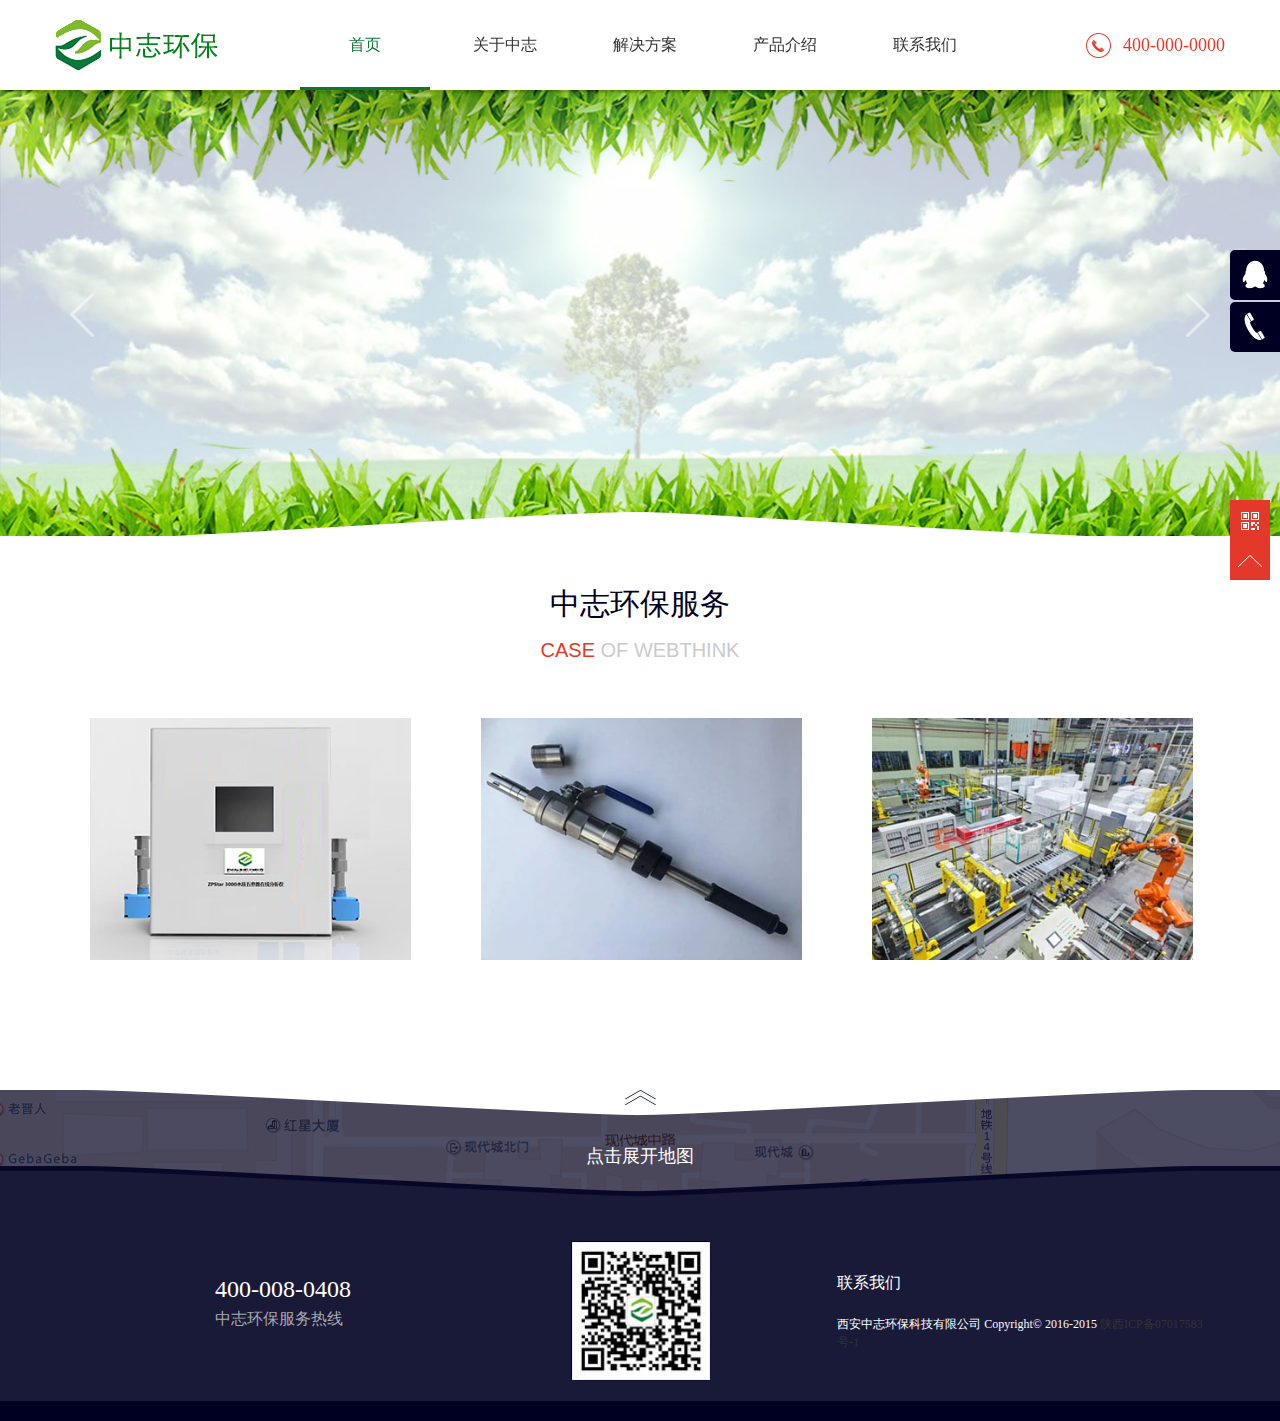
<file: index.html>
<!DOCTYPE html>
<html>
<head>
    <meta charset="UTF-8">
    <title></title>
    <meta name="keywords" content="" />
    <meta name="description" content="" />
    <meta content="telephone=no" name="format-detection" />
    <meta http-equiv="X-UA-Compatible" content="IE=edge,chrome=1">
    <meta name="renderer" content="webkit">
    <meta name="viewport" content="width=device-width, initial-scale=1.0,user-scalable=no">
    <meta name="full-screen" content="yes">
    <link rel="stylesheet" href="css/cui.css" />
    <link rel="stylesheet" href="css/style.css" />
    <link rel="stylesheet" href="css/less.css" />
</head>
<body>
<div id="hd">
    <div class="wp">
        <div class="logo"><a href="index1"><img src="images/logo.png" alt=""></a></div>
        <div id="nav">
            <ul>
                <li><a href="index.html"   style="color:#0d763b; border-bottom:3px solid #0d763b;">首页</a></li>
                <li><a href="about.html" >关于中志</a></li>
                <li><a href="service.html" >解决方案</a></li>
                <li><a href="news.html" >产品介绍</a></li>
        
                <li><a href="contact.html">联系我们</a></li>
            </ul>
        </div>
        <div class="tel">400-000-0000</div>
    </div>
</div>
<div class="c"></div>
<div id="m-hd">
    <a href="index1" class="m-logo"><img src="images/logo.png" alt=""></a>
    <div class="m-trigger"></div>
    <ul class="m-nav">
        <li><a href="index.html"   style="color:#0d763b; border-bottom:3px solid #0d763b;">首页</a></li>
		<li><a href="about.html" >关于中志</a></li>
		<li><a href="service.html" >解决方案</a></li>
		<li><a href="case.html" >产品技术</a></li>
		<li><a href="news.html" >公司招聘</a></li>
		<li><a href="contact.html">联系我们</a></li>
    </ul>
</div>
<div class="c"></div>	<div id="bd">
<div id="banner">
    <div class="banner-bg"></div>
    <div class="flexslider">
        <ul class="slides">
            <li class="s1">
                <img src="images/banner1.jpg">
                <div class="ban-txt">
                    <h5 data-animate="fadeInDown" class="animated">innovating for you</h5>
                    <h2 data-animate="fadeInRight" class="animated">智能环保让生活更美好</h2>
                    <h3 data-animate="fadeInUp" class="animated">不只是环保，更提供有价值的思路和整体服务</h3>
                </div>
            </li>
            <li class="s2">
                <img src="images/banner2.jpg">
                <div class="ban-txt">
                    <h2 data-animate="fadeInRight" class="animated">环境安全卫士,质量检测专家</h2>
                    <h3 data-animate="fadeInDown" class="animated">WAY BANK SOONING</h3>
                    <h4 data-animate="fadeInUp" class="animated">我们将始终以满足顾客的需求为目标,保持真诚,踏实,勤恳的服务精神,以发展具有自主知识产权的高新技术为己任。</h4>
                    <h6 data-animate="fadeInUp" class="animated">every time where</h6>
                </div>
            </li>
            <li class="s3">
                <img src="images/banner3.jpg">
                <div class="ban-txt" >
                    <h2 data-animate="fadeInDown" class="animated" style="color: #fff;">环境预警 智能指挥</h2>
                    <h3 data-animate="fadeInRight" class="animated">Corporate website</h3>
                    <h4 data-animate="fadeInUp" class="animated">环保物联 智能化 网络化 可视化。</h4>
                </div>
            </li>
        </ul>
    </div>
</div>
<!-- end #banner -->

<div class="row1 fix">
    <div class="wp">
        <div class="tit-i">
            <h3>中志环保服务</h3>
            <h5><span>case</span> of webthink</h5>
        </div>
        <div class="case-i">

            <div class="case-i-r" style="width: 100%;">
                <ul class="ul-case-i">
                    <li>
                        <a href="#">
                            <div class="pic"><img src="images/14429937588106.jpg"></div>
                            <div class="hover">
                                <b></b>
                                <div class="txt">
                                    <img src="images/logo_small.png" alt="">
                                    <h2>在线水质监测类仪表</h2>
                                </div>
                            </div>
                        </a>
                    </li>
                    <li>
                        <a href="case_info_4_54.html">
                            <div class="pic"><img src="images/14425590613750.jpg"></div>
                            <div class="hover">
                                <b></b>
                                <div class="txt">
                                    <img src="images/logo_small.png" alt="">
                                    <h2>过程自动化成套</br>及仪器仪表配套解决方案</h2>
                                </div>
                            </div>
                        </a>
                    </li>
                    <li>
                        <a href="case_info_4_52.html">
                            <div class="pic"><img src="images/14423045107241.jpg"></div>
                            <div class="hover">
                                <b></b>
                                <div class="txt">
                                    <img src="images/logo_small.png" alt="">
                                    <h2>智能工业控制</h2>
                                </div>
                            </div>
                        </a>
                    </li>
                </ul>
            </div>
            <div class="c"></div>
           
        </div>
    </div>
</div>

<div class="map">
    <div class="map-s">
        <a href="javascript:void(0);" class="btn"><em></em>点击展开地图</a>
    </div>
    <div class="map-pop">
        <a href="javascript:void(0);" class="btn-down"></a>
        <div class="map-bg1"></div>
        <div class="map-bg2"></div>
        <div id="map" class="map-i" style="width:100%; height: 100%;">
        </div>
    </div>
</div>
</div>
<div class="c"></div>
<div id="fd" class="index-fd pr">
    <div class="map-bg3"></div>
    <div class="wp">
        <div class="fd-top">
            
            <dl>
              
                <dd style="margin-left:160px;margin-top:30px;">
                     <p><b class="tel">400-008-0408</b><h5>中志环保服务热线</h5></p>
                </dd>
            </dl>
            <dl>
                
                <dd class="pr">
                    <p><img src="images/ewm.jpg" alt="" style="padding-left:130px;max-width: 70%;"></p>
                
                </dd>
            </dl>
			 <dl style="margin-left:10px;margin-top:30px;">
                <dt>联系我们</dt>
                <dd class="pr">
                    <div class="wp">
            <p>
                <span>西安中志环保科技有限公司 Copyright&copy; 2016-2015 </span><a href=""><span>陕西ICP备07017583号-1</span></a> <a href=""></a>
            </p>
        </div>
                
                </dd>
            </dl>
        </div>
    </div>
    <div class="fd-copy">
        <div class="wp">
            <p>
               
            </p>
        </div>
    </div>
</div>
<div class="side">
    <ul>
       
        <li><a href=""><div class="sidebox"><img src="images/side_icon01.png">在线咨询QQ:16757330</div></a></li>
        <li><a href="javascript:void(0);" ><div class="sidebox"><img src="images/side_icon03.png">4000080408</div></a></li>
    </ul>
</div>
<div class="side2">
    <ul>
        <li><a href=""><img src="images/r_icon1.png" alt=""></a><div class="weixin"><em></em><img src="images/ewm.jpg" alt=""></div></li>
        <li><a href="javascript:goTop();" class="sidetop"><img src="images/r_icon2.png"></a></li>
    </ul>
</div>
<script type="text/javascript" src="js/jquery.js"></script>
<script type="text/javascript" src="js/lib.js"></script>
<link rel="stylesheet" href="css/animate.css" />
<link rel="stylesheet" href="css/flexslider.css" />
<script type="text/javascript" src="js/flexslider.js"></script>
<script type="text/javascript" src="js/banner.js"></script>
<script type="text/javascript">

    $("#sub").click(function(e) {
        var name=$("#name").val();
        var tel=$("#tel").val();
        var txt=$("#txt").val();
        var re = /^[1][3587]\d{9}$/;
        if(name==""){
            alert("姓名不能为空");
            return false;
        }
        if(!re.test(tel)){
            alert("请输入正确的联系方式");
            return false;
        }
        if(txt==""){
            alert("请输入您的需求");
            return false;
        }

        $.ajax({
            url:"ajax_guest.php",
            type:'GET',
            data:{'name':name,'tel':tel,'txt':txt},
            //dataType:"text",
            async:false,
            error: function(){ alert("error");},
            success: function(data){alert(data);}
        })
    });
</script>
<script>
    $('.ul-news-i li').hover(function(){
        $(this).toggleClass('on');
    })
    $('.ul-icon-i li').hover(function(){
        $(this).find('img:first').fadeIn(100);
        $(this).find('.pic-icon').animate({top:0});
    },function(){
        $(this).find('.pic-icon').animate({top:-134});
        $(this).find('img:first').fadeOut(100);
    })

    $('.case-img').hover(function(){
        $(this).toggleClass('on');
    })

    $('.map .btn').click(function(){
        $('.map-pop').show();
        $(this).parents('.map').addClass('map-big-i');
        var winW = $(window).width();
        var winH = $(window).height();
        console.log(winH);
        if(winW < 768){
            $('.map-pop').height($(window).height()-50-80);
            $('.map-big-i').height($(window).height()-50-80);
            $("html, body").animate({ scrollTop: $(document).height() }, 1000);
        }else{

            $('.map-pop').height($(window).height()-344);
            $('.map-big-i').height($(window).height()-344);
            $("html, body").animate({ scrollTop: $(document).height() }, 1000);
        }
        initMap();
    })
    $('.map .btn-down').click(function(){
        $('.map-pop').hide();
        $(this).parents('.map').removeClass('map-big-i');
        $('.map').height('107');
    })

</script>
<script type="text/javascript" src="http://api.map.baidu.com/api?v=2.0&ak=5b31afcdea6af2d7d3677ca5c1a22c46"></script>
<script type="text/javascript" src="js/map.js"></script>
</body>
</html>
</file>
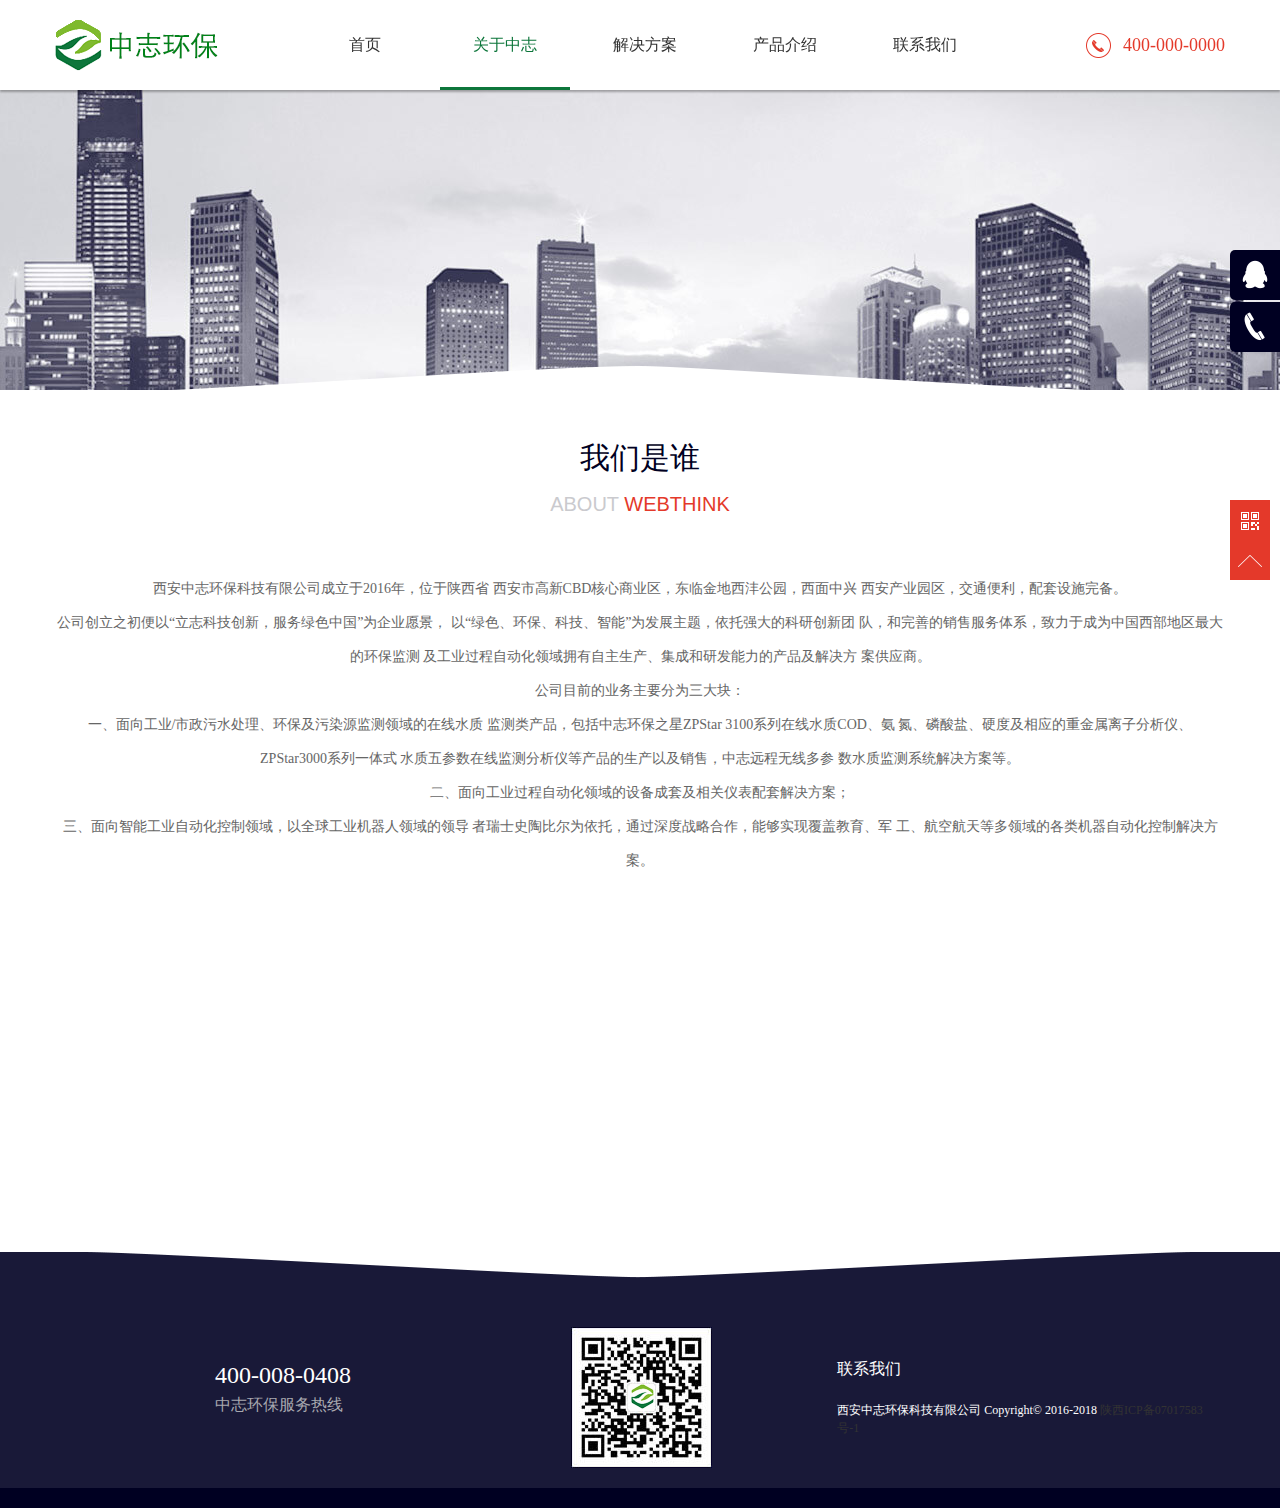
<file: about.html>
<!DOCTYPE html>
<html>
<head>
    <meta charset="UTF-8">
    <title></title>
    <meta name="keywords" content="" />
    <meta name="description" content="" />
    <meta content="telephone=no" name="format-detection" />
    <meta http-equiv="X-UA-Compatible" content="IE=edge,chrome=1">
    <meta name="renderer" content="webkit">
    <meta name="viewport" content="width=device-width, initial-scale=1.0,user-scalable=no">
    <meta name="full-screen" content="yes">
    <link rel="stylesheet" href="css/cui.css" />
    <link rel="stylesheet" href="css/style.css" />
    <link rel="stylesheet" href="css/less.css" />
</head>
<body>
<div id="hd">
    <div class="wp">
        <div class="logo"><a href="index1"><img src="images/logo.png" alt=""></a></div>
        <div id="nav">
            <ul>
                <li><a href="index.html">首页</a></li>
                <li><a href="about.html"  style="color:#0d763b; border-bottom:3px solid #0d763b;">关于中志</a></li>
                <li><a href="service.html" >解决方案</a></li>
                <li><a href="news.html" >产品介绍</a></li>
              
                <li><a href="contact.html">联系我们</a></li>
            </ul>
        </div>
        <div class="tel">400-000-0000</div>
    </div>
</div>
<div class="c"></div>
<div id="m-hd">
    <a href="index1" class="m-logo"><img src="images/logo.png" alt=""></a>
    <div class="m-trigger"></div>
    <ul class="m-nav">
         <li><a href="index.html">首页</a></li>
		<li><a href="about.html"  style="color:#0d763b; border-bottom:3px solid #0d763b;">关于中志</a></li>
		<li><a href="service.html" >解决方案</a></li>
		<li><a href="case.html" >产品技术</a></li>
		<li><a href="news.html" >公司招聘</a></li>
		<li><a href="contact.html">联系我们</a></li>
    </ul>
</div>
<div class="c"></div>	<div id="bd" style="padding-bottom: 120px;">
<div id="ban-in" style="background-image:url(images/14415956833641.jpg)">
    <div class="ban-bg"></div>
</div>
<div class="wp" id="whous">
    <div class="tit-i">
        <h3>我们是谁</h3>
        <h5>about <span>WEBTHINK</span></h5>
    </div>
    <div class="c"></div>
    <div class="about-info">
        西安中志环保科技有限公司成立于2016年，位于陕西省
西安市高新CBD核心商业区，东临金地西沣公园，西面中兴
西安产业园区，交通便利，配套设施完备。<br />
        <p>
            公司创立之初便以“立志科技创新，服务绿色中国”为企业愿景，
以“绿色、环保、科技、智能”为发展主题，依托强大的科研创新团
队，和完善的销售服务体系，致力于成为中国西部地区最大的环保监测
及工业过程自动化领域拥有自主生产、集成和研发能力的产品及解决方
案供应商。

        </p>
		公司目前的业务主要分为三大块：<br />
        <p>
            一、面向工业/市政污水处理、环保及污染源监测领域的在线水质
监测类产品，包括中志环保之星ZPStar 3100系列在线水质COD、氨
氮、磷酸盐、硬度及相应的重金属离子分析仪、ZPStar3000系列一体式
水质五参数在线监测分析仪等产品的生产以及销售，中志远程无线多参
数水质监测系统解决方案等。
        </p>
        二、面向工业过程自动化领域的设备成套及相关仪表配套解决方案；<br />
     三、面向智能工业自动化控制领域，以全球工业机器人领域的领导
者瑞士史陶比尔为依托，通过深度战略合作，能够实现覆盖教育、军
工、航空航天等多领域的各类机器自动化控制解决方案。
    </div>
    <ul class="ul-about ul-show">
        <li class="li1">
            <div class="block">
                <img src="images/about2.png">
            </div>
            <div class="c"></div>
            </li>
        <li class="li2">
            <div class="block">
                <img src="images/about1.png" alt="" data-top-center="background-position:0px 0px;" data-bottom-center="background-position:141px 0px;">
            </div>
            <div class="c"></div>
            </li>
        <li class="li3">
            <div class="block">
                <img src="images/about3.png" alt="webthink">
            </div>
            <div class="c"></div>
            				</li>
    </ul>
</div>
<div class="c"></div>

</div>
<div class="c"></div>
<div id="fd" class="index-fd pr">
    <div class="map-bg3"></div>
    <div class="wp">
        <div class="fd-top">
            
            <dl>
              
                <dd style="margin-left:160px;margin-top:30px;">
                     <p><b class="tel">400-008-0408</b><h5>中志环保服务热线</h5></p>
                </dd>
            </dl>
            <dl>
                
                <dd class="pr">
                    <p><img src="images/ewm.jpg" alt="" style="padding-left:130px;"></p>
                
                </dd>
            </dl>
			 <dl style="margin-left:10px;margin-top:30px;">
                <dt>联系我们</dt>
                <dd class="pr">
                    <div class="wp">
            <p>
                <span>西安中志环保科技有限公司 Copyright&copy; 2016-2018 </span><a href=""><span>陕西ICP备07017583号-1</span></a> <a href=""></a>
            </p>
        </div>
                
                </dd>
            </dl>
        </div>
    </div>
    <div class="fd-copy">
        <div class="wp">
            <p>
               
            </p>
        </div>
    </div>
</div>
<div class="side">
    <ul>
     
        <li><a href=""><div class="sidebox"><img src="images/side_icon01.png">在线咨询<!-- QQ:16757330 --></div></a></li>
        <li><a href="javascript:void(0);" ><div class="sidebox"><img src="images/side_icon03.png">4000080408</div></a></li>
    </ul>
</div>
<div class="side2">
    <ul>
        <li><a href=""><img src="images/r_icon1.png" alt=""></a><div class="weixin"><em></em><img src="images/ewm.jpg" alt=""></div></li>
        <li><a href="javascript:goTop();" class="sidetop"><img src="images/r_icon2.png"></a></li>
    </ul>
</div>
<script type="text/javascript" src="js/jquery.js"></script>
<script type="text/javascript" src="js/lib.js"></script>
<link rel="stylesheet" href="css/animate.css" />
<link rel="stylesheet" href="css/flexslider.css" />
<script type="text/javascript" src="js/flexslider.js"></script>

<script>
    $('.team .flexslider').flexslider({
        animation: "slide",
        animationLoop: true,
        slideshow: false,
        prevText:"",
        nextText:"",
        controlNav: false,
        directionNav: true,
        pauseOnHover: true,
        slideshowSpeed: 3000,
        start:function(slider){

        },
        before: function(){
            $('.flexslider').resize();
        },
        after: function(slider) {
            initState();
            move();
        }
    });
    function initState(){
        $('.team .animated').each(function(){
            var dataAnimate = $(this).data('animate');
            $(this).removeClass(dataAnimate);
        })
    }
    function move(){
        var curSlide = $('.team .slides li.flex-active-slide');
        var h3 = curSlide.find('h3'),
                p = curSlide.find('p'),
                img = curSlide.find('img');
        h3.addClass( h3.data ('animate'));
        p.addClass( p.data('animate'));
        img.each(function(){
            $(this).addClass($(this).data('animate')).css({'animation-delay': $(this).data('delay')+'s'});
        })
    }
    $(window).load(function(){
        move();
    })
</script>
</body>
</html>
</file>
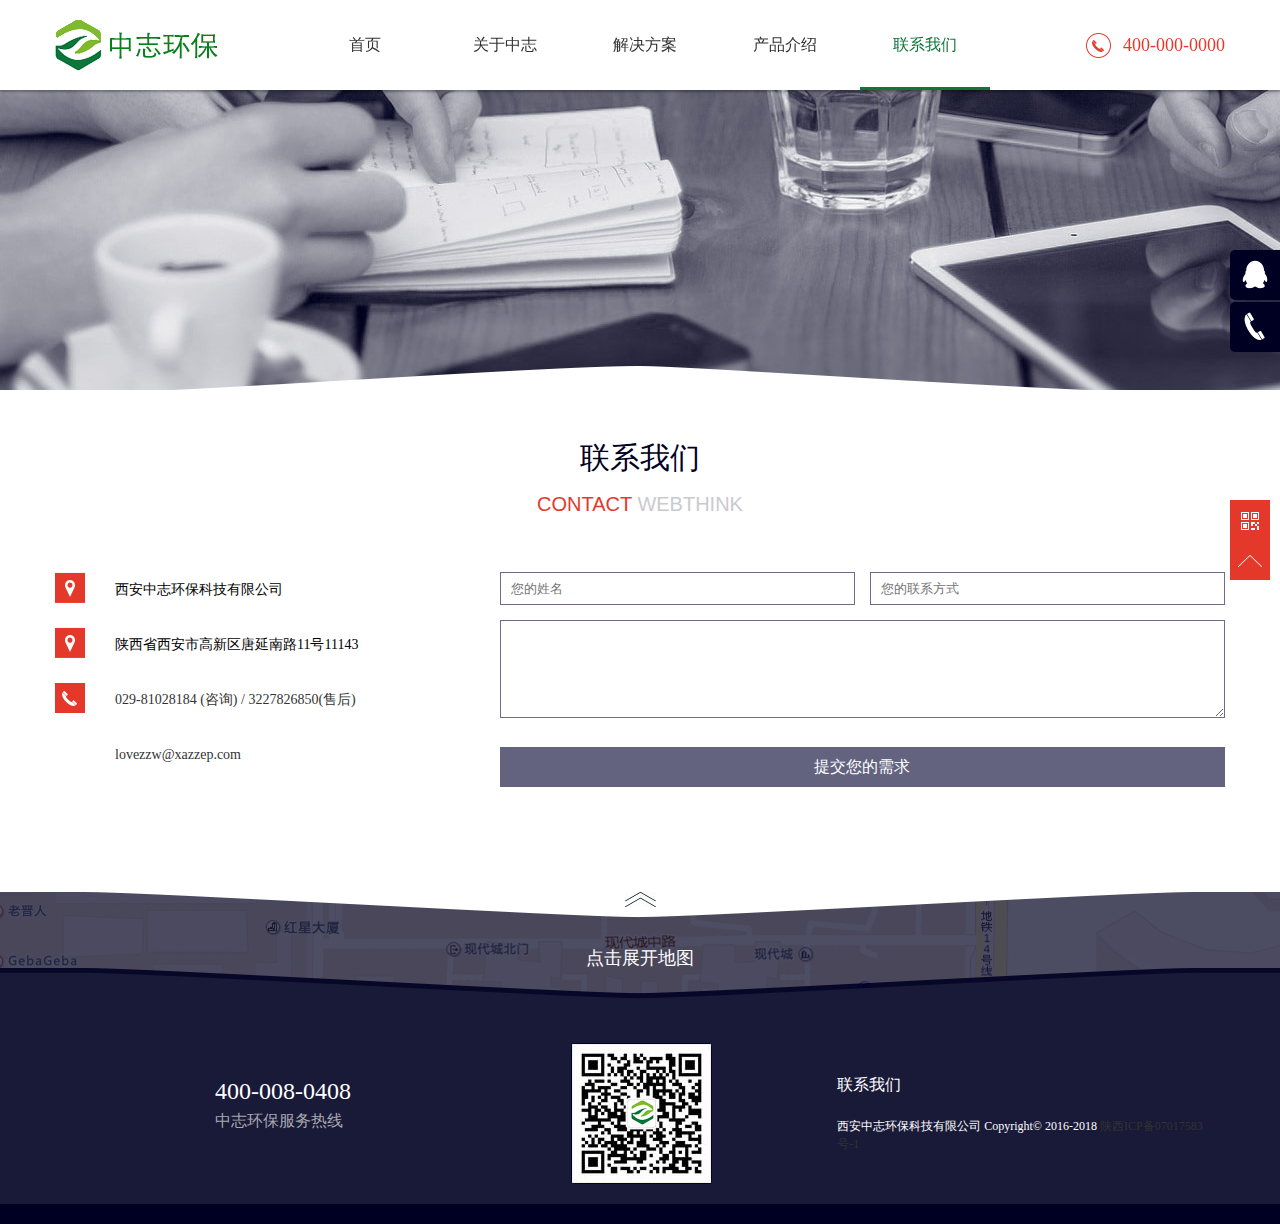
<file: contact.html>
<!DOCTYPE html>
<html>
<head>
    <meta charset="UTF-8">
    <title></title>
    <meta name="keywords" content="" />
    <meta name="description" content="" />
    <meta content="telephone=no" name="format-detection" />
    <meta http-equiv="X-UA-Compatible" content="IE=edge,chrome=1">
    <meta name="renderer" content="webkit">
    <meta name="viewport" content="width=device-width, initial-scale=1.0,user-scalable=no">
    <meta name="full-screen" content="yes">
    <link rel="stylesheet" href="css/cui.css" />
    <link rel="stylesheet" href="css/style.css" />
    <link rel="stylesheet" href="css/less.css" />
</head>
<body>
<div id="hd">
    <div class="wp">
        <div class="logo"><a href="index1"><img src="images/logo.png" alt=""></a></div>
        <div id="nav">
            <ul>
                <li><a href="index.html">首页</a></li>
                <li><a href="about.html" >关于中志</a></li>
                <li><a href="service.html">解决方案</a></li>
                
                <li><a href="news.html" >产品介绍</a></li>
                <li><a href="contact.html" style="color:#0d763b; border-bottom:3px solid #0d763b;">联系我们</a></li>
            </ul>
        </div>
        <div class="tel">400-000-0000</div>
    </div>
</div>
<!-- end #hd -->
<div class="c"></div>
<div id="m-hd">
    <a href="index1" class="m-logo"><img src="images/logo.png" alt=""></a>
    <div class="m-trigger"></div>
    <ul class="m-nav">
       <li><a href="index.html">首页</a></li>
		<li><a href="about.html" >关于中志</a></li>
		<li><a href="service.html">解决方案</a></li>
		<li><a href="case.html" >产品技术</a></li>
		<li><a href="news.html" >公司招聘</a></li>
		<li><a href="contact.html" style="color:#0d763b; border-bottom:3px solid #0d763b;">联系我们</a></li>
    </ul>
</div>
<div class="c"></div>	<div id="bd">
    <div id="ban-in" style="background-image:url(images/14415953225349.jpg)">
        <div class="ban-bg"></div>
    </div>
    <div class="row4 fix">
        <div class="wp">
            <div class="tit-i">
                <h3>联系我们</h3>
                <h5><span>contact</span> webthink</h5>
            </div>
            <div class="contact-l">
                <ul class="ul-contact">
				    <li class="li1">西安中志环保科技有限公司</li>
                    <li class="li1">陕西省西安市高新区唐延南路11号11143</li>
                    <li class="li2"><a href="tel:010-51265006">029-81028184 (咨询) / <a href="tel:010-52459737">3227826850(售后)<br /></li>
                    <li class="li3"><a href="mailto:sales@webthink.com.cn">lovezzw@xazzep.com</a></li>
                </ul>
            </div>
            <div class="contact-r">
                <!--<iframe scrolling="no" frameborder="0" src="guest.php" width="100%" height="235"></iframe>-->
                <form action="" class="contact-form" method="post">
                    <div class="">
                        <input type="text" class="inp l" name="name" id="name" placeholder="您的姓名">
                        <input type="text" class="inp r" name="tel" id="tel" placeholder="您的联系方式">
                    </div>
                    <textarea cols="30" rows="10" name="txt_con" id="txt"></textarea>
                    <input type="submit" value="提交您的需求" class="sub" id="sub">
                </form>
            </div>
        </div>
    </div>
    <div class="map">
        <div class="map-s">
            <a href="javascript:void(0);" class="btn"><em></em>点击展开地图</a>
        </div>
        <div class="map-pop map-pop-big">
            <a href="javascript:void(0);" class="btn-down"></a>
            <div class="map-bg1"></div>
            <div class="map-bg2"></div>
            <div id="map" class="map-c" style="width:100%;height:100%;"></div>
        </div>
    </div>
</div>
<!-- end #bd -->
<div class="c"></div>
<!-- begin #fd -->
<div id="fd" class="index-fd pr">
    <div class="map-bg3"></div>
    <div class="wp">
        <div class="fd-top">
            
            <dl>
              
                <dd style="margin-left:160px;margin-top:30px;">
                     <p><b class="tel">400-008-0408</b><h5>中志环保服务热线</h5></p>
                </dd>
            </dl>
            <dl>
                
                <dd class="pr">
                    <p><img src="images/ewm.jpg" alt="" style="padding-left:130px;"></p>
                
                </dd>
            </dl>
			 <dl style="margin-left:10px;margin-top:30px;">
                <dt>联系我们</dt>
                <dd class="pr">
                    <div class="wp">
            <p>
                <span>西安中志环保科技有限公司 Copyright&copy; 2016-2018 </span><a href=""><span>陕西ICP备07017583号-1</span></a> <a href=""></a>
            </p>
        </div>
                
                </dd>
            </dl>
        </div>
    </div>
    <div class="fd-copy">
        <div class="wp">
            <p>
               
            </p>
        </div>
    </div>
</div>
<div class="side">
    <ul>
        <li><a href=""><div class="sidebox"><img src="images/side_icon01.png">在线咨询<!-- QQ:16757330 --></div></a></li>
        <li><a href="javascript:void(0);" ><div class="sidebox"><img src="images/side_icon03.png">4000080408</div></a></li>
    </ul>
</div>
<div class="side2">
    <ul>
        <li><a href=""><img src="images/r_icon1.png" alt=""></a><div class="weixin"><em></em><img src="images/ewm.jpg" alt=""></div></li>
        <li><a href="javascript:goTop();" class="sidetop"><img src="images/r_icon2.png"></a></li>
    </ul>
</div>
<script type="text/javascript" src="js/jquery.js"></script>
<script type="text/javascript" src="js/lib.js"></script>
<script type="text/javascript">
    $("#sub").click(function(e) {
        var name=$("#name").val();
        var tel=$("#tel").val();
        var txt=$("#txt").val();
        var re = /^[1][3587]\d{9}$/;
        if(name==""){
            alert("姓名不能为空");
            return false;
        }
        if(!re.test(tel)){
            alert("请输入正确的联系方式");
            return false;
        }
        if(txt==""){
            alert("请输入您的需求");
            return false;
        }

        $.ajax({
            url:"ajax_guest.php",
            type:'GET',
            data:{'name':name,'tel':tel,'txt':txt},
            //dataType:"text",
            async:false,
            error: function(){ alert("提交成功");},
            success: function(data){alert(data);}
        })
    });
</script>
<script>
    $('.map .btn').click(function(){
        $('.map-pop').show();
        $(this).parents('.map').addClass('map-big');
        var winW = $(window).width();
        var winH = $(window).height();
        if(winW < 768){
            $('.map-pop').height($(window).height()-50-80);
            $('.map-big').height($(window).height()-50-80);
            $("html, body").animate({ scrollTop: $(document).height() }, 1000);
        }else{

            $('.map-pop').height($(window).height()-344-101);
            $('.map-big').height($(window).height()-344-101);
            $("html, body").animate({ scrollTop: $(document).height() }, 1000);
        }
        initMap();
    })
    $('.map .btn-down').click(function(){
        $('.map-pop').hide();
        $(this).parents('.map').removeClass('map-big');
        $('.map').height('107');
    })
</script>
<script type="text/javascript" src="http://api.map.baidu.com/api?v=2.0&ak=5b31afcdea6af2d7d3677ca5c1a22c46"></script>
<script type="text/javascript" src="js/map.js"></script>
</body>
</html>
</file>
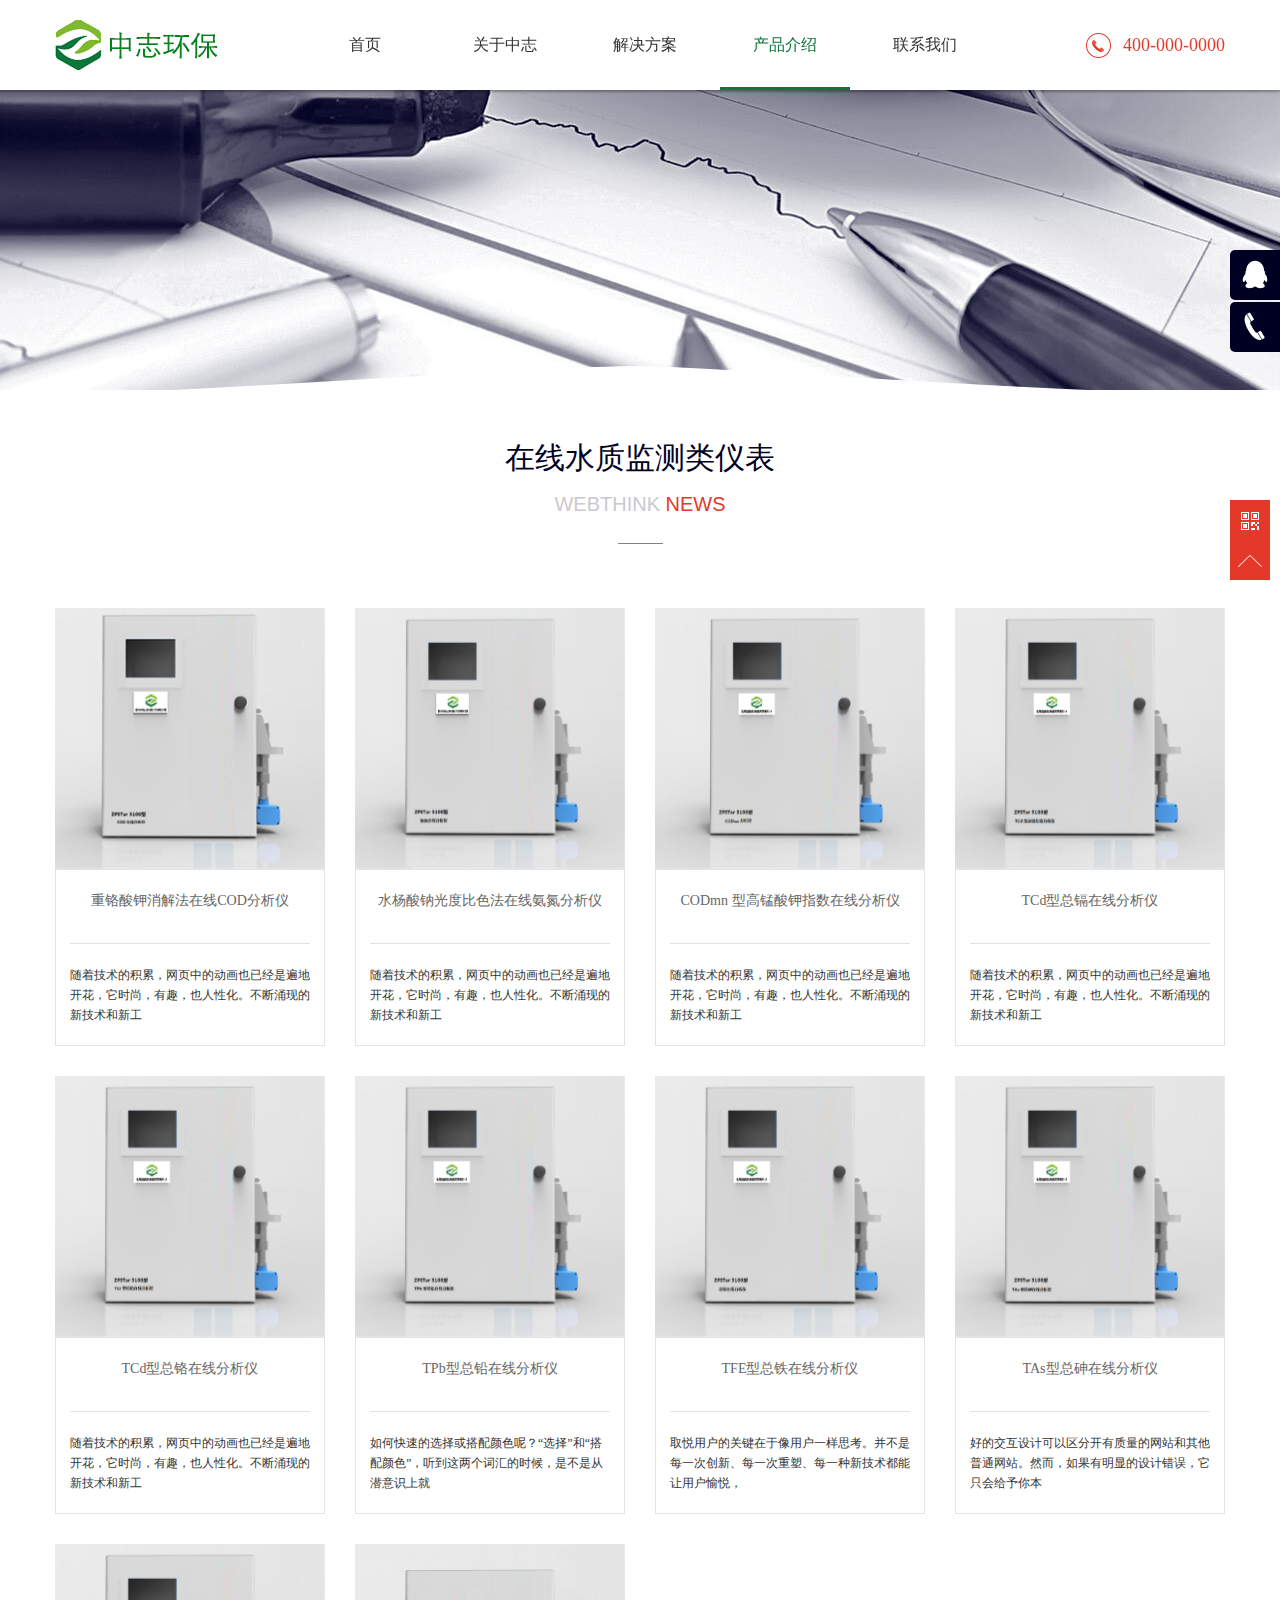
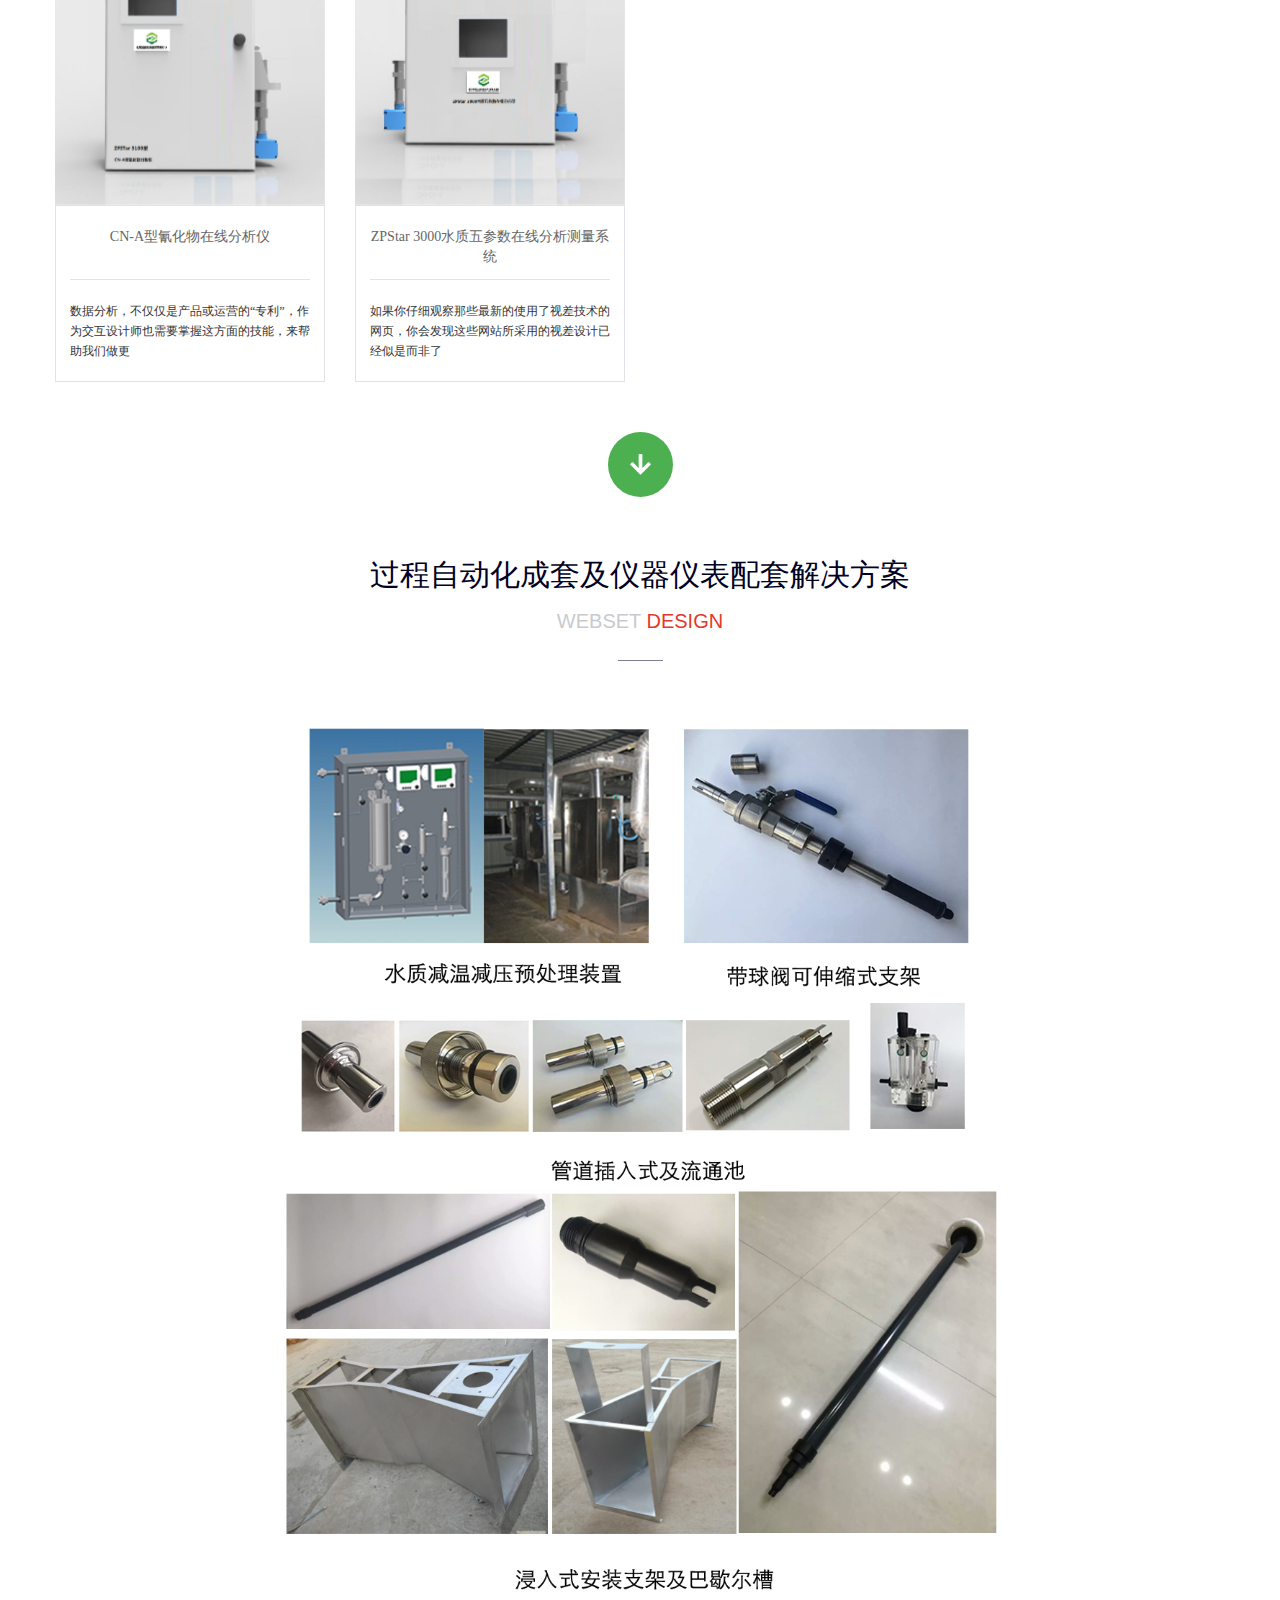
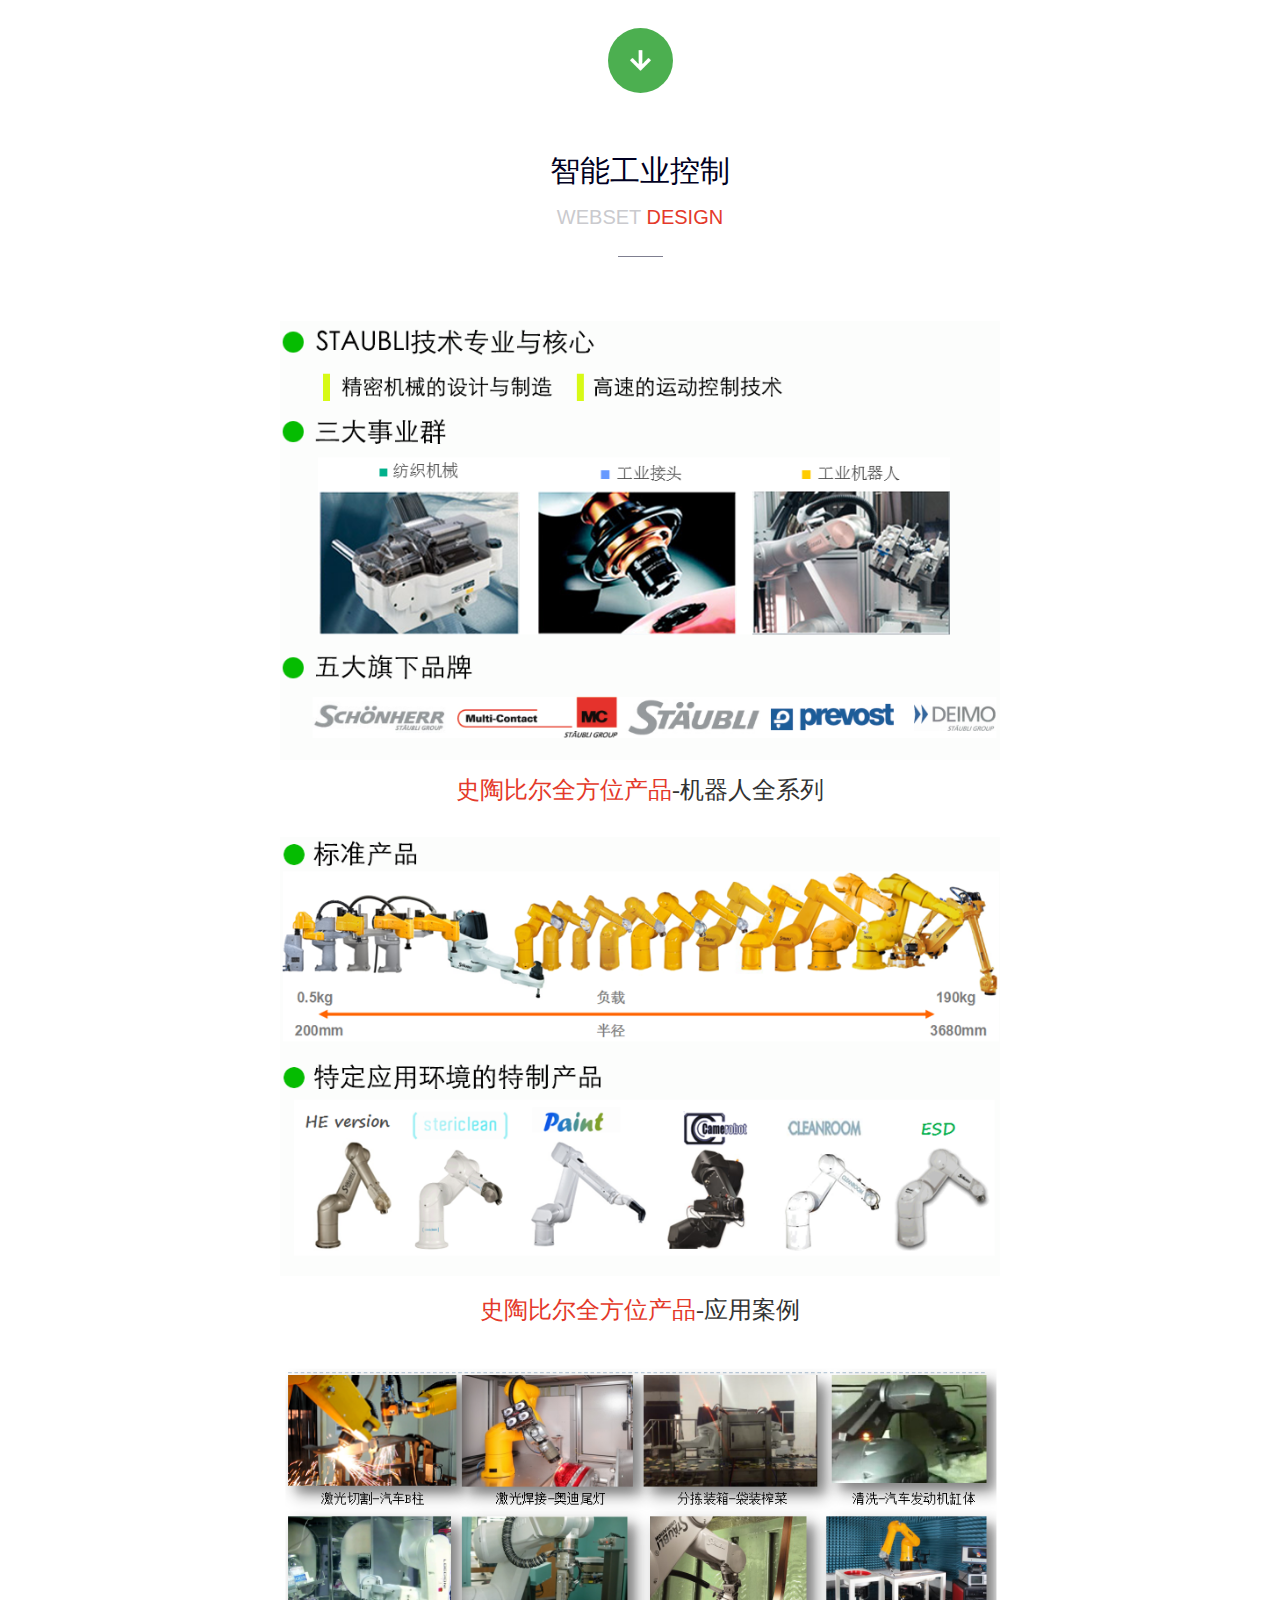
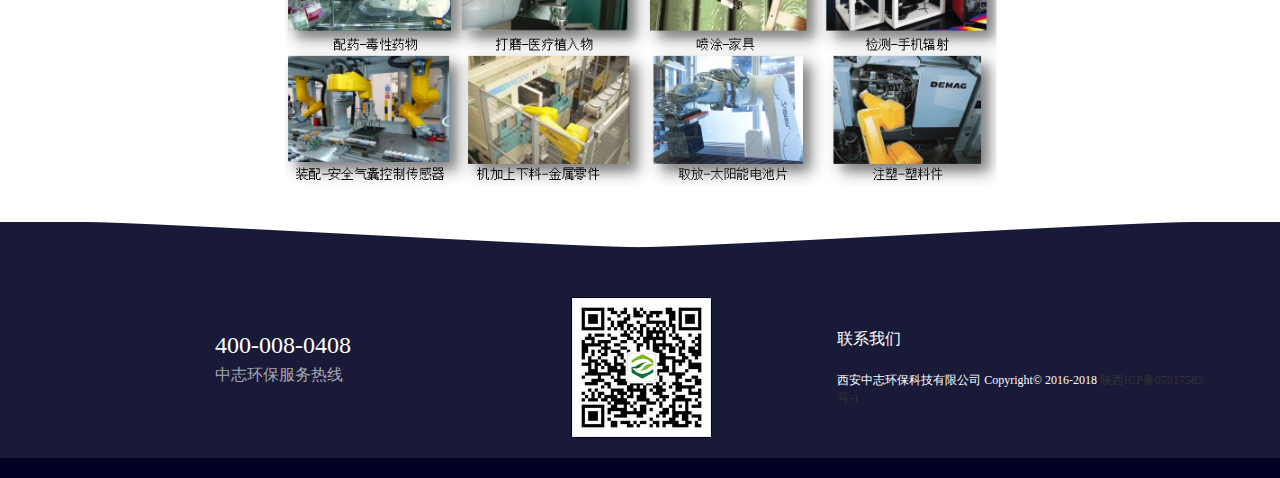
<file: news.html>
<!DOCTYPE html>
<html>
<head>
    <meta charset="UTF-8">
    <title></title>
    <meta name="keywords" content="" />
    <meta name="description" content="" />
    <meta content="telephone=no" name="format-detection" />
    <meta http-equiv="X-UA-Compatible" content="IE=edge,chrome=1">
    <meta name="renderer" content="webkit">
    <meta name="viewport" content="width=device-width, initial-scale=1.0,user-scalable=no">
    <meta name="full-screen" content="yes">
    <link rel="stylesheet" href="css/cui.css" />
    <link rel="stylesheet" href="css/style.css" />
    <link rel="stylesheet" href="css/less.css" />
</head>
<body>
<div id="hd">
    <div class="wp">
        <div class="logo"><a href="index1"><img src="images/logo.png" alt=""></a></div>
        <div id="nav">
            <ul>
                <li><a href="index.html">首页</a></li>
                <li><a href="about.html" >关于中志</a></li>
                <li><a href="service.html" >解决方案</a></li>
                <li><a href="news.html" style="color:#0d763b; border-bottom:3px solid #0d763b;">产品介绍</a></li>
                <li><a href="contact.html">联系我们</a></li>
            </ul>
        </div>
        <div class="tel">400-000-0000</div>
    </div>
</div>
<!-- end #hd -->
<div class="c"></div>
<div id="m-hd">
    <a href="index1" class="m-logo"><img src="images/logo.png" alt=""></a>
    <div class="m-trigger"></div>
    <ul class="m-nav">
        <li><a href="index.html">首页</a></li>
		<li><a href="about.html" >关于中志</a></li>
		<li><a href="service.html" >解决方案</a></li>
		<li><a href="news.html" style="color:#0d763b; border-bottom:3px solid #0d763b;">产品介绍</a></li>
		<li><a href="contact.html">联系我们</a></li>
    </ul>
</div>
<div class="c"></div>	<div id="bd">
<div id="ban-in" style="background-image:url(images/14415956107965.jpg)">
    <div class="ban-bg"></div>
</div>
<div class="wp">
<div class="tit-i">
    <h3>在线水质监测类仪表</h3>
    <h5>WEBTHINK <span>NEWS</span></h5>
	<em></em>
</div>
<ul class="ul-list">
	<li>
        <div class="pad">
            <div class="pic"><a href="news_info_5_313.html"><img src="images/shui1.png" alt="网页设计,北京网页设计,思恩网页设计,手机端网页制作,北京网站建设"></a></div>
            <div class="bor">
                <div class="txt">
                    <div class="title">
                        <h3>重铬酸钾消解法在线COD分析仪</h3>
                    </div>
                    <a href="news_info_5_313.html"><p>随着技术的积累，网页中的动画也已经是遍地开花，它时尚，有趣，也人性化。不断涌现的新技术和新工</p></a>
                </div>
                <div class="more"><a href="news_info_5_313.html" class="r">查看更多 ></a></div>
            </div>
        </div>
    </li>

	 <li>
        <div class="pad">
            <div class="pic"><a href="news_info_5_313.html"><img src="images/shui2.png" alt="网页设计,北京网页设计,思恩网页设计,手机端网页制作,北京网站建设"></a></div>
            <div class="bor">
                <div class="txt">
                    <div class="title">
                        <h3>水杨酸钠光度比色法在线氨氮分析仪</h3>
                    </div>
                    <a href="news_info_5_313.html"><p>随着技术的积累，网页中的动画也已经是遍地开花，它时尚，有趣，也人性化。不断涌现的新技术和新工</p></a>
                </div>
                <div class="more"><a href="news_info_5_313.html" class="r">查看更多 ></a></div>
            </div>
        </div>
    </li>
	 <li>
        <div class="pad">
            <div class="pic"><a href="news_info_5_313.html"><img src="images/shui3.png" alt="网页设计,北京网页设计,思恩网页设计,手机端网页制作,北京网站建设"></a></div>
            <div class="bor">
                <div class="txt">
                    <div class="title">
                        <h3>CODmn 型高锰酸钾指数在线分析仪</h3>
                    </div>
                    <a href="news_info_5_313.html"><p>随着技术的积累，网页中的动画也已经是遍地开花，它时尚，有趣，也人性化。不断涌现的新技术和新工</p></a>
                </div>
                <div class="more"><a href="news_info_5_313.html" class="r">查看更多 ></a></div>
            </div>
        </div>
    </li>
	 <li>
        <div class="pad">
            <div class="pic"><a href="news_info_5_313.html"><img src="images/shui4.png" alt="网页设计,北京网页设计,思恩网页设计,手机端网页制作,北京网站建设"></a></div>
            <div class="bor">
                <div class="txt">
                    <div class="title">
                        <h3>TCd型总镉在线分析仪</h3>
                    </div>
                    <a href="news_info_5_313.html"><p>随着技术的积累，网页中的动画也已经是遍地开花，它时尚，有趣，也人性化。不断涌现的新技术和新工</p></a>
                </div>
                <div class="more"><a href="news_info_5_313.html" class="r">查看更多 ></a></div>
            </div>
        </div>
    </li>
   
    <li>
        <div class="pad">
            <div class="pic"><a href="news_info_5_313.html"><img src="images/shui5.png" alt="网页设计,北京网页设计,思恩网页设计,手机端网页制作,北京网站建设"></a></div>
            <div class="bor">
                <div class="txt">
                    <div class="title">
                        <h3>TCd型总铬在线分析仪</h3>
                    </div>
                    <a href="news_info_5_313.html"><p>随着技术的积累，网页中的动画也已经是遍地开花，它时尚，有趣，也人性化。不断涌现的新技术和新工</p></a>
                </div>
                <div class="more"><a href="news_info_5_313.html" class="r">查看更多 ></a></div>
            </div>
        </div>
    </li>

    <li>
        <div class="pad">
            <div class="pic"><a href="news_info_5_312.html"><img src="images/shui6.png" alt="网页设计,思恩网页设计,北京网页设计,手机端网页设计,网站制作"></a></div>
            <div class="bor">
                <div class="txt">
                    <div class="title">
                        <h3>TPb型总铅在线分析仪</h3>
                    </div>
                    <a href="news_info_5_312.html"><p>如何快速的选择或搭配颜色呢？“选择”和“搭配颜色”，听到这两个词汇的时候，是不是从潜意识上就</p></a>
                </div>
                <div class="more"><a href="news_info_5_312.html" class="r">查看更多 ></a></div>
            </div>
        </div>
    </li>

    <li>
        <div class="pad">
            <div class="pic"><a href="news_info_5_311.html"><img src="images/shui7.png" alt="网页设计,网页制作,网站建设,网站开发,思恩网站设计,北京网站建设,手机端网页制作"></a></div>
            <div class="bor">
                <div class="txt">
                    <div class="title">
                        <h3>TFE型总铁在线分析仪</h3>
                    </div>
                    <a href="news_info_5_311.html"><p>取悦用户的关键在于像用户一样思考。并不是每一次创新、每一次重塑、每一种新技术都能让用户愉悦，</p></a>
                </div>
                <div class="more"><a href="news_info_5_311.html" class="r">查看更多 ></a></div>
            </div>
        </div>
    </li>

    <li>
        <div class="pad">
            <div class="pic"><a href="news_info_5_310.html"><img src="images/shui8.png" alt="网站设计,思恩网站设计,北京网站设计,手机端网站设计"></a></div>
            <div class="bor">
                <div class="txt">
                    <div class="title">
                        <h3>TAs型总砷在线分析仪</h3>
                    </div>
                    <a href="news_info_5_310.html"><p>好的交互设计可以区分开有质量的网站和其他普通网站。然而，如果有明显的设计错误，它只会给予你本</p></a>
                </div>
                <div class="more"><a href="news_info_5_310.html" class="r">查看更多 ></a></div>
            </div>
        </div>
    </li>

    <li>
        <div class="pad">
            <div class="pic"><a href="news_info_5_309.html"><img src="images/shui9.png" alt="网页设计,思恩网页设计,北京网页设计,网站开发,手机端网页制作"></a></div>
            <div class="bor">
                <div class="txt">
                    <div class="title">
                        <h3>CN-A型氰化物在线分析仪</h3>
                    </div>
                    <a href="news_info_5_309.html"><p>数据分析，不仅仅是产品或运营的“专利”，作为交互设计师也需要掌握这方面的技能，来帮助我们做更</p></a>
                </div>
                <div class="more"><a href="news_info_5_309.html" class="r">查看更多 ></a></div>
            </div>
        </div>
    </li>

    <li>
        <div class="pad">
            <div class="pic"><a href="news_info_5_308.html"><img src="images/shui10.png" alt="网页设计,思恩网页设计,北京网页设计,手机端网页设计,网站设计"></a></div>
            <div class="bor">
                <div class="txt">
                    <div class="title">
                        <h3>ZPStar 3000水质五参数在线分析测量系统</h3>
                    </div>
                    <a href="news_info_5_308.html"><p>如果你仔细观察那些最新的使用了视差技术的网页，你会发现这些网站所采用的视差设计已经似是而非了</p></a>
                </div>
                <div class="more"><a href="news_info_5_308.html" class="r">查看更多 ></a></div>
            </div>
        </div>
    </li>

    
 
  
	
</ul>
<div class="c"></div>

</div>
<div class="more-i"><a href="case4_0-1"></a></div>
<div class="wp" id="webbuit">
<div class="tit-i">
    <h3><a href="javascript:void(0);" class="btn"></a>过程自动化成套及仪器仪表配套解决方案</h3>
    <h5>webset <span>design</span></h5>
	<em></em>
</div>
<ul class="ul-webset pr ul-show">
<li class="li1" style="height: 460px;">
    <div class="block">
        <img src="images/zdh1.png" alt="" style="opacity: 1;">
    </div>
    
</li>
<li class="li1" style="height: 422px;">
    <div class="block">
        <img src="images/zdh2.png" alt="" style="opacity: 1;">
    </div>
    
</li>
</ul>
<div class="h1"></div>
</div>
<div class="more-i"><a href="case4_0-1"></a></div>
<div class="wp" id="webbuit">
<div class="tit-i">
    <h3><a href="javascript:void(0);" class="btn"></a>智能工业控制</h3>
    <h5>webset <span>design</span></h5>
	<em></em>
</div>
<ul class="ul-webset pr ul-show">
<li class="li1" style="height: 422px;">
    <div class="block">
        <img src="images/zngy1.png" alt="" style="opacity: 1;">
    </div>
    
</li>
<li class="li1" style="height: 520px;">
<div class="h30"></div>
<h3><span style="color: #e4392a;">史陶比尔全方位产品</span>-机器人全系列</h3>
<div class="h30"></div>
    <div class="block">
        <img src="images/zngy2.png" alt="" style="opacity: 1;">
    </div>
    
</li>
<li class="li1" style="height: 540px;">
<div class="h30"></div>
<h3><span style="color: #e4392a;">史陶比尔全方位产品</span>-应用案例</h3>
<div class="h30"></div>
    <div class="block">
        <img src="images/zngy3.png" alt="" style="opacity: 1;">
    </div>
    
</li>
</ul>
<div class="h50"></div>
</div>

</div>
<div class="c"></div>
<div id="fd" class="index-fd pr">
    <div class="map-bg3"></div>
    <div class="wp">
        <div class="fd-top">
            
            <dl>
              
                <dd style="margin-left:160px;margin-top:30px;">
                     <p><b class="tel">400-008-0408</b><h5>中志环保服务热线</h5></p>
                </dd>
            </dl>
            <dl>
                
                <dd class="pr">
                    <p><img src="images/ewm.jpg" alt="" style="padding-left:130px;"></p>
                
                </dd>
            </dl>
			 <dl style="margin-left:10px;margin-top:30px;">
                <dt>联系我们</dt>
                <dd class="pr">
                    <div class="wp">
            <p>
                <span>西安中志环保科技有限公司 Copyright&copy; 2016-2018 </span><a href=""><span>陕西ICP备07017583号-1</span></a> <a href=""></a>
            </p>
        </div>
                
                </dd>
            </dl>
        </div>
    </div>
    <div class="fd-copy">
        <div class="wp">
            <p>
               
            </p>
        </div>
    </div>
</div>
<div class="side">
    <ul>
        
        <li><a href=""><div class="sidebox"><img src="images/side_icon01.png">在线咨询</div></a></li>
        <li><a href="javascript:void(0);" ><div class="sidebox"><img src="images/side_icon03.png">4000080408</div></a></li>
    </ul>
</div>
<div class="side2">
    <ul>
        <li><a href=""><img src="images/r_icon1.png" alt=""></a><div class="weixin"><em></em><img src="images/ewm.jpg" alt=""></div></li>
        <li><a href="javascript:goTop();" class="sidetop"><img src="images/r_icon2.png"></a></li>
    </ul>
</div>
<script type="text/javascript" src="js/jquery.js"></script>
<script type="text/javascript" src="js/lib.js"></script>

</body>
</html>
</file>
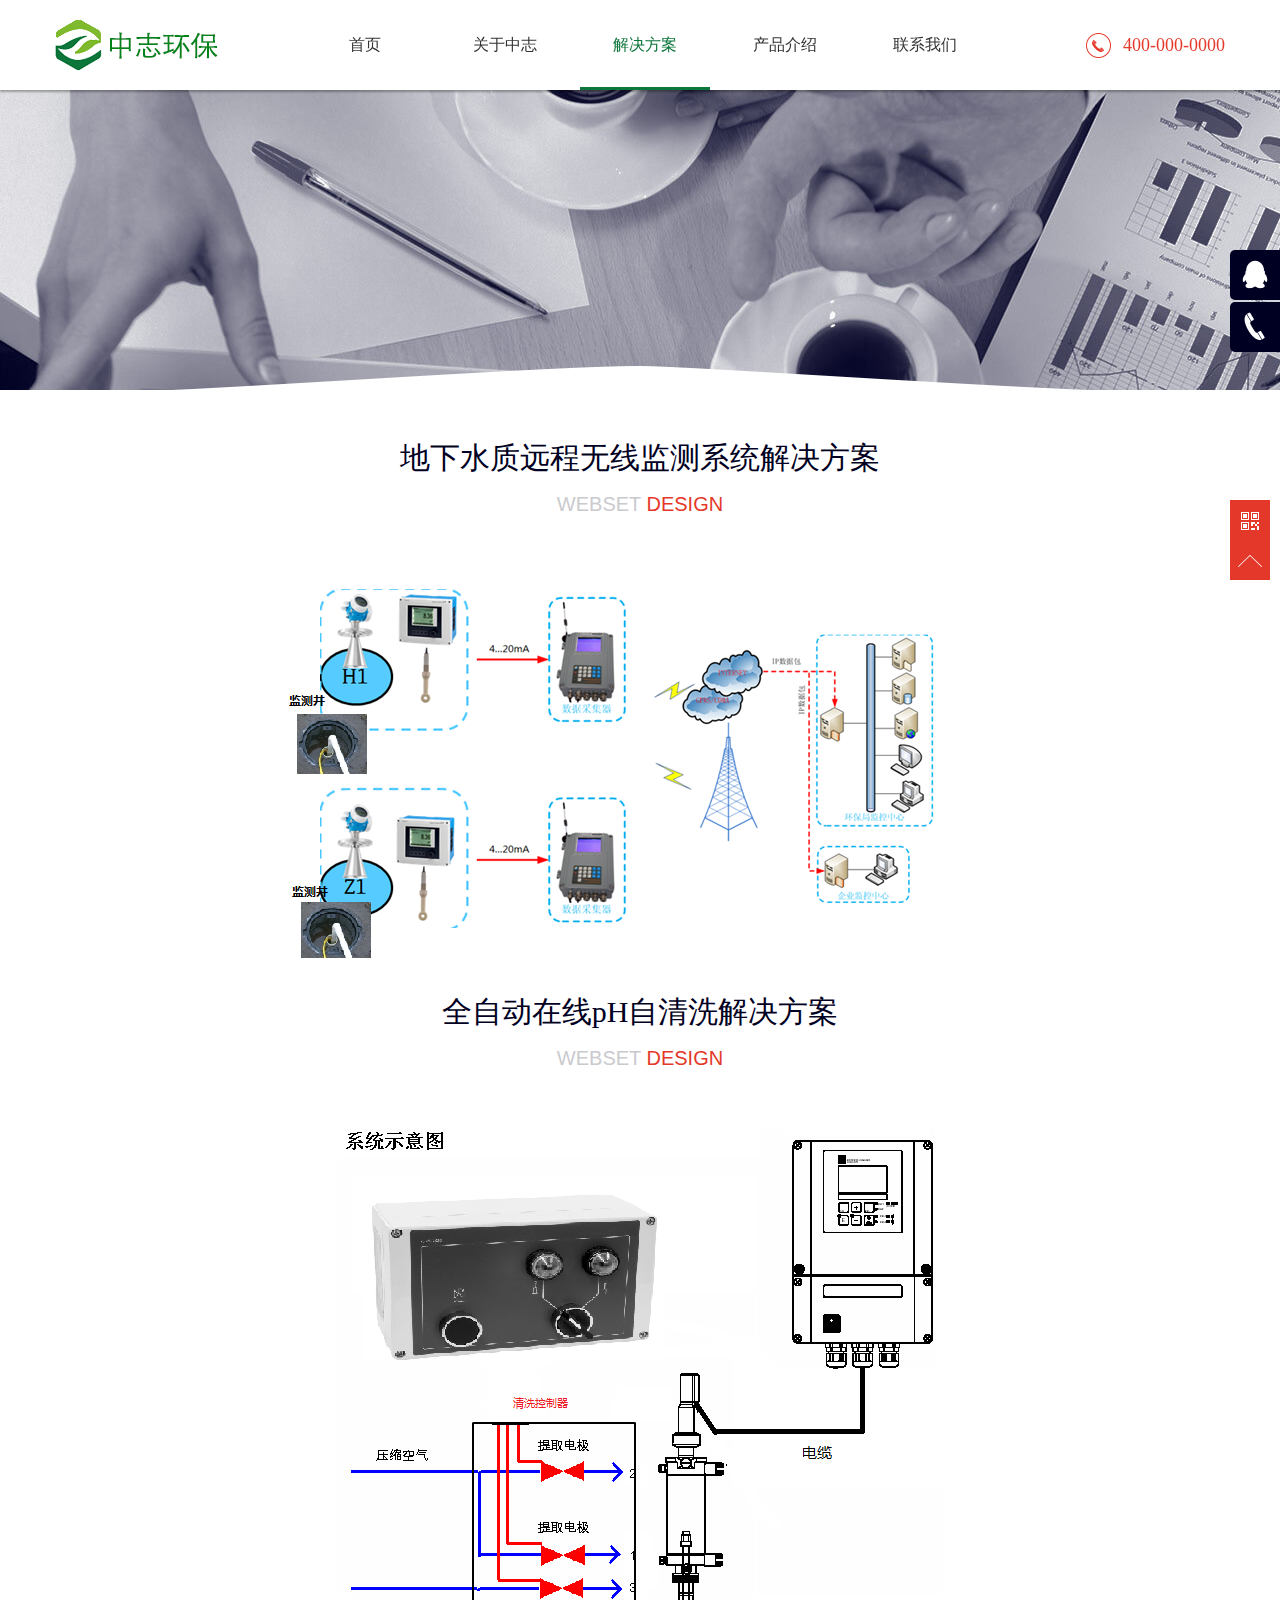
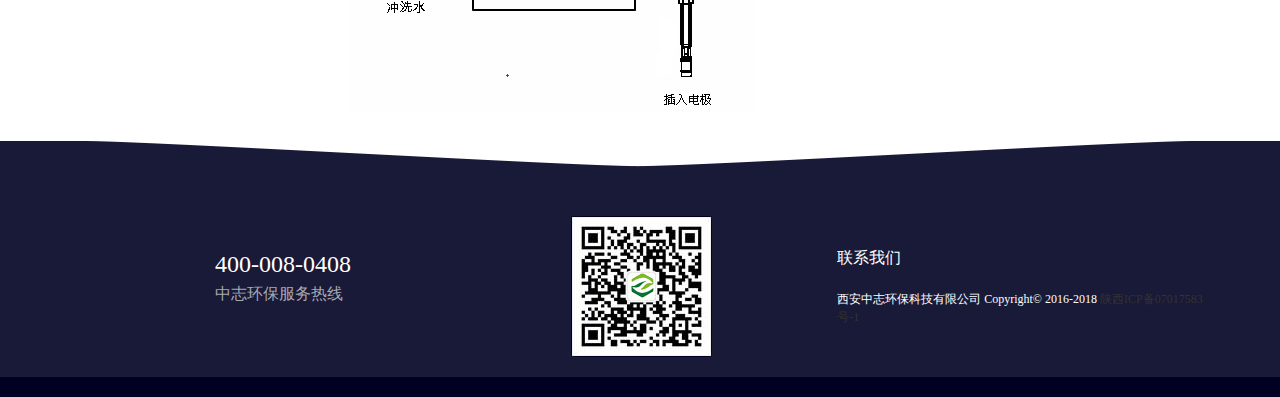
<file: service.html>
<!DOCTYPE html>
<html>
<head>
    <meta charset="UTF-8">
    <title></title>
    <meta name="keywords" content="" />
    <meta name="description" content="" />
    <meta content="telephone=no" name="format-detection" />
    <meta http-equiv="X-UA-Compatible" content="IE=edge,chrome=1">
    <meta name="renderer" content="webkit">
    <meta name="viewport" content="width=device-width, initial-scale=1.0,user-scalable=no">
    <meta name="full-screen" content="yes">
    <link rel="stylesheet" href="css/cui.css" />
    <link rel="stylesheet" href="css/style.css" />
    <link rel="stylesheet" href="css/less.css" />
</head>
<body>
<div id="hd">
    <div class="wp">
        <div class="logo"><a href="index1"><img src="images/logo.png" alt=""></a></div>
        <div id="nav">
            <ul>
                <li><a href="index.html">首页</a></li>
                <li><a href="about.html" >关于中志</a></li>
                <li><a href="service.html"    style="color:#0d763b; border-bottom:3px solid #0d763b;">解决方案</a></li>
               <li><a href="news.html" >产品介绍</a></li>
                
                <li><a href="contact.html">联系我们</a></li>
            </ul>
        </div>
        <div class="tel">400-000-0000</div>
    </div>
</div>
<!-- end #hd -->
<div class="c"></div>
<div id="m-hd">
    <a href="index1" class="m-logo"><img src="images/logo.png" alt=""></a>
    <div class="m-trigger"></div>
    <ul class="m-nav">
          <li><a href="index.html">首页</a></li>
			<li><a href="about.html" >关于中志</a></li>
			<li><a href="service.html"    style="color:#0d763b; border-bottom:3px solid #0d763b;">解决方案</a></li>
			<li><a href="case.html" >产品技术</a></li>
			<li><a href="news.html" >公司招聘</a></li>
			<li><a href="contact.html">联系我们</a></li>
    </ul>
</div>
<div class="c"></div>	<div id="bd">
<div id="ban-in" style="background-image:url(images/14415956565984.jpg)">
    <div class="ban-bg"></div>
</div>
<div class="wp" id="webbuit">
<div class="tit-i">
    <h3><a href="javascript:void(0);" class="btn"></a>地下水质远程无线监测系统解决方案</h3>
    <h5>webset <span>design</span></h5>
</div>
<ul class="ul-webset pr ul-show">
<li class="li1">
    <div class="block">
        <img src="images/1231.png" alt="">
    </div>
    
</li>
</ul>
<div class="h50"></div>
</div>

<div class="wp" id="webbuit">
<div class="tit-i">
    <a href="javascript:void(0);" class="btn"></a><h3>全自动在线pH自清洗解决方案</h3>
    <h5>webset <span>design</span></h5>
</div>
<ul class="ul-webset pr ul-show">
<li class="li2" style="height: 596px;">
    <div class="block">
        <img src="images/1232.png" alt="">
    </div>
    
</li>
</ul>
<div class="h50"></div>
</div>

</div>
<div class="c"></div>
<div id="fd" class="index-fd pr">
    <div class="map-bg3"></div>
    <div class="wp">
        <div class="fd-top">
            
            <dl>
              
                <dd style="margin-left:160px;margin-top:30px;">
                     <p><b class="tel">400-008-0408</b><h5>中志环保服务热线</h5></p>
                </dd>
            </dl>
            <dl>
                
                <dd class="pr">
                    <p><img src="images/ewm.jpg" alt="" style="padding-left:130px;"></p>
                
                </dd>
            </dl>
			 <dl style="margin-left:10px;margin-top:30px;">
                <dt>联系我们</dt>
                <dd class="pr">
                    <div class="wp">
            <p>
                <span>西安中志环保科技有限公司 Copyright&copy; 2016-2018 </span><a href=""><span>陕西ICP备07017583号-1</span></a> <a href=""></a>
            </p>
        </div>
                
                </dd>
            </dl>
        </div>
    </div>
    <div class="fd-copy">
        <div class="wp">
            <p>
               
            </p>
        </div>
    </div>
</div>
<div class="side">
    <ul>
        <li><a href=""><div class="sidebox"><img src="images/side_icon01.png">在线咨询<!-- QQ:16757330 --></div></a></li>
        <li><a href="javascript:void(0);" ><div class="sidebox"><img src="images/side_icon03.png">4000080408</div></a></li>
    </ul>
</div>
<div class="side2">
    <ul>
        <li><a href=""><img src="images/r_icon1.png" alt=""></a><div class="weixin"><em></em><img src="images/ewm.jpg" alt=""></div></li>
        <li><a href="javascript:goTop();" class="sidetop"><img src="images/r_icon2.png"></a></li>
    </ul>
</div>
<script type="text/javascript" src="js/jquery.js"></script>
<link rel="stylesheet" href="css/animate.css" />
<script type="text/javascript" src="js/lib.js"></script>
<link rel="stylesheet" href="css/flexslider.css" />
<script type="text/javascript" src="js/flexslider.js"></script>
<script>
    var progressMove =  false;

    function checkMhd(){
        isMobile = $('#m-hd').is(':visible');
    }

    $(window).resize(function(){
        var process = $('.process');
        checkMhd();
        if( isMobile  ){
            process.removeClass('animate-box');
        }else{
            process.addClass('animate-box');
        }
    }).resize();

    $(window).scroll(function(){
        showWeb();
        showMobilephone();
        showProcess();
        showSolution();
    });

    function showWeb(){
        if(isScrolledIntoView('.ul-web') ){
            $('.ul-web li').each(function(i){
                $(this).delay(i*800).fadeIn(50,function(){
                    $(this).find('img').each(function(j){
                        $(this).delay(j*200).animate({opacity:1});
                    })
                });
            })
        }
    }

    function showProcess(){
        if(isScrolledIntoView('.process') ){
            $('.process .icon').each(function(){
                $(this).find('em').each(function(i){
                    $(this).delay(i*500).animate({opacity:1});
                })
            })
        }
    }

    /*function showProcess(){
     if( isScrolledIntoView('.process') ){
     if(isMobile){return;}
     if(progressMove){return;}
     if( !$('.process').is(':animated') ){
     $('.process').css('width',0).animate({width: '100%'},2000,function(){progressMove = true;});
     }
     }
     }*/

    function showMobilephone(){
        if( isScrolledIntoView('.tab-show') ){
            $('.tab-show .pic').each(function(){
                $(this).addClass($(this).data('animate'));
            })
            $('.tab-show .txt').each(function(){
                $(this).addClass($(this).data('animate'));
            })
        }

    }
    function showSolution(){
        if( isScrolledIntoView('.ul-solution', 300) ){
            $(".ul-solution").each(function(){
                $(".ul-solution li").animate({left: 0,top: 0,opacity: 1})
            })
        }
    }


    $('.ul-webset li a.close').click(function(){
        $('.ul-webset li .webset-pop').css({
            opacity: 0,
            left: '-100%',
            zIndex: -1
        });
    })
    $('.webset-pop .li2 a.close').click(function(){
        $('.webset-pop').hide();
    })
    $('.webset-pop .li3 a.close').click(function(){
        $('.webset-pop').hide();
    })


    $('.ul-txt li').click(function(){
        var txt = $(this).find('.txt-1');
        var _this = this;
        if(!txt.is(":visible")){
            $('.ul-txt li .txt-1').slideUp(500);
            txt.stop(false,true).slideDown(function(){
                $('.ul-txt li').removeClass('ok');
                $(_this).addClass('ok');
            });
        }else{
            var _this = this;
            txt.stop(false,true).slideUp(500,function(){
                $('.ul-txt li').removeClass('ok');
            });
        }
    });

    $('.ul-webset li .btn').click(function(){
        var webset_pop = $(this).parents('li').find('.webset-pop');
        webset_pop.css({zIndex: 10}).animate({
            opacity: 1,
            left: 0
        });
    });

    /*$(".ul-solution li").each(function (index, element) {
     if (index % 6 > 1) {
     $(this).css({ left: (index % 6 - 1) * 300 / (1 + Math.floor((index) / 6)) * 0.5,opacity: 0 });
     } else {
     $(this).css({ left: (index % 6 - 2) * 300 / (1 + Math.floor(index / 6)) * 0.5,opacity: 0 });
     }
     });*/

    $(document).ready(function (e) {

        $(".ul-solution li").hover(function () {
            $(this).find("span").animate({ top: 5}, 300)
        }, function () {
            $(this).find("span").animate({ top: 0 }, 300)

        })
    });


    $('.web-con .flexslider').flexslider({
        animation: "slide",
        animationLoop: true,
        slideshow: false,
        prevText:"",
        nextText:"",
        controlNav: true,
        directionNav: true
    });
    $(".TAB_CLICK_SLIDE li").click(function(){
        var tab = $(this).parent(".TAB_CLICK_SLIDE");
        var con = tab.attr("id");
        var idx = tab.find("li").index(this);
        $(this).addClass('hover').siblings(tab.find("li")).removeClass('hover');
        $(con).eq(idx).show().siblings(con).hide();
        $('.web-con .flexslider').flexslider(idx);
    });


</script>
</body>
</html>
</file>
<file: css/cui.css>
﻿body, div, dl, dt, dd, ul, ol, li, h1, h2, h3, h4, h5, h6, pre, form, fieldset, input, textarea, p, blockquote, th, td{ margin:0; padding:0; }

table{ border-collapse:collapse; border-spacing:0; }

fieldset, img{ border:0; }

ol, ul{ list-style:none; }

caption, th{ text-align:left; }

q:before, q:after{ content:''; }

abbr, acronym{ border:0; }

.clear{ clear:both; display:block; overflow:hidden; visibility:hidden; width:0; height:0; }

.l, .col-l, .col_l, .col-c, .col_c{ float:left; }

.r, .col-r, .col_r, dt span, .ul-txt li span, .ul_txt li span{ float:right; }

.c{ clear:both; }

.n, em{ font-weight:normal; font-style:normal; }

.b{ font-weight:bold; }

.i{ font-style:italic; }

.fa{ font-family:Arial; }

.fg{ font-family:Georgia; }

.ft{ font-family:Tahoma; }

.fl{ font-family:Lucida Console; }

.fs{ font-family:'宋体'; }

.fw{ font-family:'微软雅黑'; }

.tc{ text-align:center; }

.tr{ text-align:right; }

.tl{ text-align:left; }

.tdu{ text-decoration:underline; }

.tdn, .tdn:hover, a.tdl:hover{ text-decoration:none; }

.fc0{ color:#000000; }

.fc3{ color:#333333; }

.fc6{ color:#666666; }

.fc9{ color:#999999; }

.fcr{ color:red; }

.fcw{ color:white; }

.fcb{ color:blue; }

.fcg{ color:green; }

.f0{ font-size:0; }

.f10{ font-size:10px; }

.f12{ font-size:12px; }

.f13{ font-size:13px; }

.f14{ font-size:14px; }

.f16{ font-size:16px; }

.f20{ font-size:20px; }

.f24{ font-size:24px; }

.vm{ vertical-align:middle; }

.vtb{ vertical-align:text-bottom; }

.vt{ vertical-align:top; }

.vn{ vertical-align:-2px; }

.vimg{ margin-bottom:-3px; }

.m0{ margin:0; }

.ml0{ margin-left:0; }

.ml5{ margin-left:5px; }

.ml10{ margin-left:10px; }

.ml20{ margin-left:20px; }

.mr0{ margin-right:0; }

.mr5{ margin-right:5px; }

.mr10{ margin-right:10px; }

.mr20{ margin-right:20px; }

.mt5{ margin-top:5px; }

.mt10{ margin-top:10px; }

.mt20{ margin-top:20px; }

.mb5{ margin-bottom:5px; }

.mb10{ margin-bottom:10px; }

.mb20{ margin-bottom:20px; }

.ml-1{ margin-left:-1px; }

.mt-1{ margin-top:-1px; }

.p1{ padding:1px; }

.pl5{ padding-left:5px; }

.p5{ padding:5px; }

.pt5{ padding-top:5px; }

.pr5{ padding-right:5px; }

.pb5{ padding-bottom:5px; }

.p10{ padding:10px; }

.pl10{ padding-left:10px; }

.pt10{ padding-top:10px; }

.pr10{ padding-right:10px; }

.pb10{ padding-bottom:10px; }

.p20{ padding:20px; }

.pl20{ padding-left:20px; }

.pt20{ padding-top:20px; }

.pr20{ padding-right:20px; }

.pb20{ padding-bottom:20px; }

.rel, .pr{ position:relative; }

.abs, .pa{ position:absolute; }

.dn{ display:none; }

.db{ display:block; }

.dib{ -moz-inline-stack:inline-block; display:inline-block; }

.di{ display:inline; }

.ovh{ overflow:hidden; }

.ovs{ overflow:scroll; }

.vh{ visibility:hidden; }

.vv{ visibility:visible; }

.lh14{ line-height:14px; }

.lh16{ line-height:16px; }

.lh18{ line-height:18px; }

.lh20{ line-height:20px; }

.lh22{ line-height:22px; }

.lh24{ line-height:24px; }

.fix{ *zoom:1; }

.fix:after, .fix:before{ display:block; content:"clear"; height:0; clear:both; overflow:hidden; visibility:hidden; }

.z{ _zoom:1; }

.h1{ height:1px; }

.h5{ height:5px; }

.h10, .h{ height:10px; }

.h15{ height:15px; }

.h20{ height:20px; }

.h1, .h5, .h10, .h15, .h20, .h25, .h, .h30, .h35, .h40, .h45, .h50, .h55, .h60{ font-size:0px; line-height:0; overflow:hidden; clear:both; visibility:hidden; }

body{ font:12px/1.5 宋体, Arial, sans-serif; }

a{ text-decoration:none; }

a:hover{ color:#FF6600 }

.h25{ height:25px; }

.h30{ height:30px; }

.h40{ height:40px; }

.h45{ height:45px; }

.h50{ height:50px; }

.h55{ height:55px; }

.h60{ height:60px; }

.ul-fd2 li{ float:left; width:50%; }
</file>
<file: css/style.css>
﻿* {
    -webkit-box-sizing: border-box;
    -moz-box-sizing: border-box;
    box-sizing: border-box;
}
*:before,
*:after {
    -webkit-box-sizing: border-box;
    -moz-box-sizing: border-box;
    box-sizing: border-box;
}
.trans{
    -o-transition:.3s;
    -ms-transition:.3s;
    -moz-transition:.3s;
    -webkit-transition:.3s;
    transition:.3s;
}
hr{border: none;outline: none;}
h1,h2,h3,h3,h4,h5,h6{font-weight: normal;}
img {
    max-width: 100%;
}


body{
	font-family:"微软雅黑","Microsoft Yahei";
}
.wp{
	width: 100%;
	max-width: 1170px;
	margin: 0 auto;
}
a{
	color: #333;	
}
a:hover{
	color: #0d763b;
}

/*头部*/
#bd{
	padding-top: 90px;
}
#hd{
	/*height: 101px;*/
	height: 90px;
	background: #fff;
	box-shadow: 0px 2px 2px rgba(0, 0, 0, .3);
	position: fixed;
	width: 100%;
	left: 0;
	top: 0;
	z-index:9999;
	-o-transition:.3s;
	-ms-transition:.3s;
	-moz-transition:.3s;
	-webkit-transition:.3s;
	transition:.3s;
}
.fixed{
    top: -101px !important;
}

#hd .logo{
	float: left;
	margin-right: 65px;
	/*height: 101px;*/
	height: 90px;
}
#hd .logo a{
	display: block;
	height: 100%;
	/*line-height: 101px;*/
	line-height: 90px;
}
#hd .logo a img{
	display: inline-block;
	vertical-align: middle;
}

#nav ul li{
	float: left;
	line-height: 90px;
	width: 130px;
	margin-right: 10px;
}
#nav ul li a{
	display: inline-block;
	width: 100%;
	text-align: center;
	font-size: 16px;
	border-bottom: 3px solid #fff;
	height: 90px;
}
#nav ul li a:hover{
	border-bottom: 3px solid #0d763b;
}
#hd .tel{
	background: url(../images/tel_bg.png) left center no-repeat;
	line-height: 90px;
	float: right;
	padding-left: 37px;
	color: #e4392a;
	font-size: 18px;
}

/*手机头部*/
#m-hd {display: none;}
#m-hd {
	height: 50px;
	line-height: 50px;
	background-color: #fff;
	padding: 0;
	position: fixed;
	width: 100%;
	z-index: 999999;
}
#m-hd img{height: 40px;padding: 10px 0 0 10px;}
.m-trigger {
	position: absolute;
	top: 0;
	right: 10px;
	width: 50px;
	color: #fff;
	text-align: center;
	font-size: 30px;
	line-height: 45px;
	cursor: pointer;
	background: url(../images/menu_add.png) center center no-repeat;
	-webkit-background-size: 50px;
	background-size: 25px;
	height: 50px;
}
.m-nav {
	z-index: 60;
	position: absolute;
	top: 50px;
	width: 100%;
	left: 0;
	background: url(../images/alpha_black_70.png) repeat;
	text-align: center;
	display: none;
}
.m-nav li{
	border-bottom: 1px solid #565656;
}
.m-nav a {
	display: block;
	font-size: 12px;
	height: 40px;
	line-height: 40px;
	text-align:center;
	color: #fff;
	font-size: 14px;
}
.m-nav a:hover,.m-nav a:active{
	color: #e4392a;
}
.m-sub {
	text-align: left;
	display: none;
	width:100%;
}
.m-sub a {
	border-bottom: none;
	font-size: 13px;
}


/*底部*/
#fd{
	background: url(../images/fd_bg.png) center top no-repeat;
	padding-top: 75px;
}
.index-fd{
	margin-top: -31px;
}
#fd .fd-top{
	overflow: hidden;
	color: #fff;
	padding-bottom: 15px;
}
#fd dl{
	float: left;
	width: 33%;
}
#fd dl dt{
	font-size: 16px;
	padding-bottom: 20px;
}
#fd .ul-fd li{
	line-height: 26px;
}
#fd .ul-fd li a{
	color: #a8a8af;
}
#fd .ul-fd li a:hover{
	text-decoration: underline;
}
#fd .weixin,#fd .sina{
	background: url(../images/fd_icon1.png) no-repeat;
	width: 25px;
	height: 25px;
	display: inline-block;
	margin-right: 10px;
	margin-bottom: 25px;
}
#fd .weixin-pic{
	position: absolute;
	left: -150px;
	top: 0;
	display: none;
}
#fd .tel{
	font-weight: normal;
	font-size: 24px;
	padding-bottom: 15px;
}
#fd h5{
	font-size: 16px;
	color: #a8a8af;
}
#fd .sina{
	background-image: url(../images/fd_icon2.png);
}
#fd .fd-copy{
	height: 20px;
	line-height: 40px;
	color: #a3a3a9;
	background-color: #000022;
}
/* side */
.side{position:fixed;width:50px;height:275px;right:0;top:250px;z-index:100;}
.side ul li{width:50px;height:50px;float:left;position:relative;margin-bottom: 2px;}
.side ul li .sidebox{position:absolute;width:50px;height:50px;border-radius:5px 0 0 5px;top:0;right:0;transition:all 0.3s;background:#000022;color:#fff;font:16px/50px "微软雅黑";overflow:hidden;}
.side ul li a:hover .sidebox{width: 175px;}
.side ul li .sidetop{width:50px;height:50px;line-height:50px;display:inline-block;background:#000;opacity:0.8;filter:Alpha(opacity=80);transition:all 0.3s;}
.side ul li .sidetop:hover{background:#e4392a;}
.side ul li img{float:right;}

.side2{
	position: fixed;
	width: 40px;
	right: 10px;
	z-index: 100;
	top: 500px;
	height: 80px;
}
.side2 ul li{
	width: 40px;
	height: 40px;
}
.side2 ul li a{
	display: block;
	background-color: #e4392a;
	height: 40px;
	width: 40px;
	text-align: center;
	line-height: 40px;
}
.side2 ul li a img{
	vertical-align: middle;
	display: inline-block;
}
.side2 ul li a:hover{
	background-color: #000022;
}
.side2 ul li .weixin{
	position: absolute;
	left: -154px;
	bottom: 0;
	display: none;
}
.side2 ul li .weixin em{
	background: url(../images/arr3.png) no-repeat;
	width: 5px;
	height: 17px;
	display: block;
	position: absolute;
	right: -5px;
	top: 50%;
	margin-top: 3px;
}
.side2 ul li .weixin img{
	display: block;
}



/*banner*/
#banner .flexslider{
	background: none;
}
#banner .slides li .pic{
	display: block;
	padding-top: 36.4%;
    /* -webkit-background-size: cover;
    -moz-background-size: cover;
    -o-background-size: cover;
    background-size: cover; */
    background-position: center bottom;
    position: relative;
}
#banner .slides li  .ban-txt{
	width: 760px;
	position: absolute;
	left: 50%;
	margin-left: -380px;
	top: 50%;
	height: 205px;
	margin-top: -102px;
	text-align: center;
}
#banner .slides li.s1 .ban-txt{
	/**background:url(../images/ban_k.png) no-repeat;*/
}
#banner .flexslider .slides img{
	max-width: 100%;
	width: auto;
	display: inline-block;
	vertical-align: middle;
}
#banner .slides li .ban-txt h5{
	font-size: 22px;
	color: #9e9e9e;
	margin-top: -5px;
}
#banner .slides li .ban-txt h2{
	height: 118px;
	line-height: 118px;
	margin-top: 5px;
	font-size: 71px;
	color: #009688;
}
#banner .slides li  .ban-txt h3{
	padding-top: 25px;
	font-size: 24px;
	color: #9e9e9e;
}
#banner .flex-control-paging li a{
	width: 40px;
	height: 3px;
	border-radius: 0;
	background-color: rgba(255,255,255,0.7);
}
#banner .flex-control-paging li a.flex-active{
	background-color: #e4392a;
}
#banner .flex-control-nav{
	bottom: 80px;
}
#banner .flex-direction-nav a{
	background: url(../images/ban_prev.png) no-repeat;
	width: 24px;
	height: 44px;
	opacity: 1;
	filter: alpha(opacity=100);
}
#banner .flex-direction-nav .flex-prev{
	left: 50%;
	margin-left: -570px;
}
#banner .flex-direction-nav .flex-next{
	background-image: url(../images/ban_next.png);
	right: 50%;
	margin-right: -570px;
}
#banner .slides li.s2 .ban-txt{
	width: 840px;
	margin-left: -420px;
}
#banner .slides li.s2 .ban-txt h2{
	font-size: 58px;	
	line-height: 56px;
	height: 56px;
	margin-bottom: 10px;
}
#banner .slides li.s2 .ban-txt h3{
	font-size: 50px;
	text-transform: uppercase;	
	padding-top: 0;
}
#banner .slides li.s2 .ban-txt h4{
	font-size: 16px;
	color: #fff;
}
#banner .slides li.s2 .ban-txt h6{
	font-size: 14px;
	border-top: 1px solid #d3d3d7;
	width: 149px;
	margin: 0 auto;
	color: #fff;
	line-height: 35px;
	margin-top: 15px;
}
#banner .slides li.s3 .ban-txt h2{
	font-size: 45px;
	height: 45px;
	line-height: 45px;
}
#banner .slides li.s3 .ban-txt h3{
	font-size: 69px;
	text-transform: uppercase;
	padding-top: 0;
	border-bottom: 1px solid #fff;
}
#banner .slides li.s3 .ban-txt h4{
	font-size: 16px;
	line-height: 30px;
	color: #fff;
	margin-top: 20px;
}
#banner{position: relative;}
.banner-bg{
	background: url(../images/ban_bg.png) center top no-repeat;
    height: 54px;
    width: 100%;
    position: absolute;
    left: 0;
    bottom: -30px;
    z-index: 60;
}


/*首页*/
.tit-i{
	text-align: center;
	padding: 50px 0;
	line-height: 36px;
	overflow: hidden;
}
.tit-i h3{
	font-size: 30px;
	color: #002;
	margin-bottom: 10px;
}
.tit-i h5{
	font-size: 20px;
	color: #cacace;
	text-transform: uppercase;
	font-family: Arial;
}
.tit-i h5 span{
	color: #e4392a;
}
.tit-i em{
	width: 45px;
	border-bottom: 1px solid #7f7f90;
	display: inline-block;
}

.ul-icon-i li{
	float: left;
	width: 33%;
	text-align: center;
	padding-bottom: 70px;
	overflow: hidden;
}
.ul-icon-i li .pad{
	padding: 0 40px;
	position: relative;
}
.ul-icon-i li a{
	display: block;
}
.ul-icon-i li a span{
	background: url(../images/i_icon1.png) no-repeat;
	width: 134px;
	height: 134px;
	display: inline-block;
	margin-bottom: 55px;
}
.ul-icon-i li h3{
	font-size: 16px;
	margin-bottom: 18px;
}
.ul-icon-i li em{
	width: 25px;
	border-bottom: 2px solid #707070;
	display: inline-block;
	margin-bottom: 30px;
}
.ul-icon-i li p{
	text-align: left;
	line-height: 24px;
	font-size: 14px;
}
.ul-icon-i li.li1 a span{
	background-position: 0 0;
}
.ul-icon-i li.li2 a span{
	background-position: -305px 0;
}
.ul-icon-i li.li3 a span{
	background-position: -615px 0;
}
.ul-icon-i li.li4 a span{
	background-position: -930px 0;
}
/*.ul-icon-i li a:hover span{
	background-image: url(../images/i_icon1_h.png);
}*/
.ul-icon-i li .pad .pic{
	position: absolute;
	left: 50%;
	top: 0;
	width: 134px;
	margin-left: -67px;
	-o-transition:.3s;
	-ms-transition:.3s;
	-moz-transition:.3s;
	-webkit-transition:.3s;
	transition:.3s;
}
.ul-icon-i li .pad .pic img{
	display: none;
}
.ul-icon-i li .pad .pic .pic-icon{
	position: absolute;
	left: 0;
	top: -134px;
	display: block;
}
.ul-icon-i li a:hover p{
	text-decoration: underline;
	color: #333;
}

.row2{
	background: url(../images/bg_1.png) center top no-repeat;
	padding-top: 20px;
}
.case-i-l,.case-i-r{
	width: 50%;
}
.case-i-l{
	float: left;
	padding-right: 15px;
}
.case-i-r{
	float: right;
	padding-left: 15px;
}
.case-img,.case-img a img{
	width: 100%;
}
.case-img{
	position: relative;
	overflow: hidden;
}
.case-img .hover{
	position: absolute;
	left: 0;
	top: -434px;/*top: -433px;*/
	-o-transition:.3s;
	-ms-transition:.3s;
	-moz-transition:.3s;
	-webkit-transition:.3s;
	transition:.3s;
	width: 100%;
	height: 100%;
	text-align: center;
	background: url(../images/alpha_red_80.png) repeat;
	color: #fff;
}
.case-img.on .hover{
	top: 0;
}
.ul-case-i{
	margin: 0 -15px;
}
.ul-case-i li{
	float: left;
	width: 33%;
	padding: 0 35px;
	margin-bottom: 30px;
	overflow: hidden;
}
.ul-case-i li a{
	display: block;
	position: relative;
	-o-transition:.3s;
	-ms-transition:.3s;
	-moz-transition:.3s;
	-webkit-transition:.3s;
	transition:.3s;
}
.ul-case-i li .pic img{
	width: 100%;
	display: block;
}
.ul-case-i li a .hover{
	position: absolute;
	left: 0;
	top: -100%;
	width: 100%;
	height: 100%;
	text-align: center;
	background: url(../images/alpha_red_80.png) repeat;
	color: #fff;
	/*display: none;*/
	-o-transition:.3s;
	-ms-transition:.3s;
	-moz-transition:.3s;
	-webkit-transition:.3s;
	transition:.3s;
}
.ul-case-i li .hover b,.ul-case-i li .hover .txt,.case-img .hover b,.case-img .hover .txt{
	display: inline-block;
	vertical-align: middle;
}
.ul-case-i li .hover b,.case-img .hover b{
	width: 0;
	height: 100%;
}
.ul-case-i li a:hover .hover{
	/*display: block;*/
	top: 0;
}
.ul-case-i-1 li{
	width: 25%;
}

.more-i{
	text-align: center;
	padding-bottom: 5px;
	padding-top: 20px;
}
.more-i a{
	display: inline-block;
	width: 65px;
	height: 65px;
	background: url(../images/arr2.png) center center no-repeat #4CAF50;
	border-radius: 100%;
}
.more-i a:hover{
	background-color: #e4392a;
}

.news-bg{
	background: url(../images/bg_2.png) center top no-repeat;
	overflow: hidden;
}
.tit-i-1 h3{
	color: #fff;
}
.tit-i-1 em{
	border-bottom-color: #dddde1;
}
.ul-news-i{
	/*margin-right: -10px;*/
	margin-left: -30px;
	width: 110%;
}
.ul-news-i li{
	float: left;
	width: 24.5%;
	color: #fff;
	position: relative;
	min-height: 295px;
	-o-transition:.3s;
	-ms-transition:.3s;
	-moz-transition:.3s;
	-webkit-transition:.3s;
	transition:.3s;
	overflow: hidden;
} 
.ul-news-i li:last-child{
	/*width: 21%;*/
}
.ul-news-i li .txt{
	padding-left: 30px;
	padding-right: 58px;
}
.ul-news-i li .txt span{
	padding: 15px 8px;
	display: inline-block;
	border: 1px solid #fff;
	border-radius: 5px;
	font-size: 14px;
}
.ul-news-i li .txt span em{
	display: block;
	font-size: 20px;
}
 .ul-news-i li:last-child .txt{
	/*padding-right: 0;*/
}  
.ul-news-i li h3 a{
	color: #fff;
	display: inline-block;
	padding: 20px 0;
}
.ul-news-i li  p{
	color: #bbbbbe;
	line-height: 20px;
}
.ul-news-i li .more{
	background: url(../images/more1.png) no-repeat;
	width: 36px;
	height: 36px;
	display: inline-block;
	margin-top: 50px;
}
.ul-news-i li .hover{
		
}
.ul-news-i li .hover .img{
	width: 100%;
	position: absolute;
	top: -165px;
	left: 7px;
	-o-transition:.3s;
	-ms-transition:.3s;
	-moz-transition:.3s;
	-webkit-transition:.3s;
	transition:.3s;
}
.ul-news-i li .hover .pad{
	padding: 0 27px 20px 27px;
	position: absolute;
	left: 7px;
	bottom: -148px;
	-o-transition:.3s;
	-ms-transition:.3s;
	-moz-transition:.3s;
	-webkit-transition:.3s;
	transition:.3s;
	background-color: #000022;
	width: 92%;
}
.ul-news-i li .hover .img{
	height: 165px;
	width: 92%;
}

.ul-news-i li.on .hover .img{
	/*display: block;*/
	top: 0;
}
.ul-news-i li.on .hover .pad{
	bottom: 0;
}


.news-more{
	text-align: center;
	padding-bottom: 100px;
	padding-top: 50px;
}
.news-more a{
	display: inline-block;
	width: 178px;
	height: 48px;
	border: 1px solid #fff;
	border-radius: 5px;
	line-height: 48px;
	text-align: center;
	font-size: 18px;
	color: #fff;
	text-transform: uppercase;
}
.news-more a:hover{
	background-color: #e4392a;
}


.contact-l{
	width: 38%;
	float: left;
}
.contact-r{
	width: 62%;
	float: right;
}
.ul-contact li{
	background: url(../images/i_icon2.png) no-repeat;
	padding-left: 60px;
	font-size: 14px;
	margin-bottom: 20px;
	line-height: 35px;
}
.ul-contact li.li1{
	background-position: 0 0;
}
.ul-contact li.li2{
	background-position: 0 -74px;
}
.ul-contact li.li3{
	background-position: 0 -184px;
}


.contact-form .inp{
	width: 49%;
	border: 1px solid #6d6d88;
	height: 33px;
	padding: 0 10px;
	margin-bottom: 15px;
}
.contact-form textarea{
	width: 100%;
	border: 1px solid #6d6d88;
	height: 98px;
	margin-bottom: 24px;
}
.contact-form .sub{
	width: 100%;
	height: 40px;
	line-height: 40px;
	text-align: center;
	color: #fff;
	background-color: #63637f;
	border: 0;
	cursor: pointer;	
	font-family:"微软雅黑","Microsoft Yahei";
	font-size: 16px;
}

.map{
	margin-top: 100px;
	position: relative;
}
.map em{
	background: url(../images/arr1.jpg) center top no-repeat;
	width: 100%;
	height: 15px;
	display: block;
	position: absolute;
	left: 0;
	top: 0;
}
.map-s{
	background: url(../images/map_s.png) center top;
	height: 107px;
	text-align: center;
	overflow: hidden;
}
.map .btn{
	text-align: center;
	color: #fff;
	font-size: 18px;
	line-height: 132px;
	display: inline-block;
}
.map .btn-down{
	background: url(../images/map_down.png) no-repeat;
	width: 112px;
	height: 48px;
	display: inline-block;
	position: absolute;
	left: 50%;
	top: 52px;
	margin-left: -50px;
	z-index: 99;
}
#map{
}
.map-pop{
	display: none;
	height: 540px;
	position: absolute;
	left: 0;
	bottom: 0;
	width: 100%;
}
.map .map-bg1,.map .map-bg2{
	background: url(../images/ban_bg_top.png) no-repeat center 0;
	height: 54px;
	position: absolute;
	left: 0;
	top: 0;	
	width: 100%;
	z-index: 66;
}
.map .map-bg2{
	background-image: url(../images/map_bg2.png);
	height: 41px;
	bottom: 0px;
	top: auto;
}
.map-pop-big{
	height: 600px;
	bottom:auto;
	top: 0;
}
.map-big{
    height: 600px;
    margin-top: 0;
}


/*内页*/
#ban-in{
	position: relative;
	background-position: center 0;
	background-repeat: no-repeat;
	/*padding-top: 16%;*/
	height: 300px;
}
#ban-in .ban-bg{
	background: url(../images/ban_bg.png) center top no-repeat;
	height: 54px;
	width: 100%;
	position: absolute;
	left: 0;
	bottom: -30px;
	z-index: 60;
}
.pages{
	text-align: center;
	margin-bottom: 105px;
	margin-top: 20px;
}
.pages a{
	display: inline-block;
	width: 41px;
	height: 41px;
	background-color: #edecec;
	border-radius: 3px;
	text-align: center;
	line-height: 41px;
	font-family: Arial;
	font-size: 18px;
	color: #666;
	margin: 0 4px;
}
.pages a:hover,.pages .page-on{
	background-color: #e4392a;
	color: #fff;
}



/*网思动态*/
.ul-list{
	margin: 0 -15px;
}
.ul-list li{
	float: left;
	width: 25%;
	margin-bottom: 30px;
}
.ul-list li .pic img{
	width: 100%;
	display: block;
	transform: perspective(800px) rotateY(0deg);
	transition: all 1s ease 0s;
	-moz-transform: perspective(800px) rotateY(0deg);
	-moz-transition: all 1s ease 0s;
	-webkit-transform: perspective(800px) rotateY(0deg);
	-webkit-transition: all 1s ease 0s;
	-o-transform: perspective(800px) rotateY(0deg);
	-o-transition: all 1s ease 0s;
	-ms-transform: perspective(800px) rotateY(0deg);
	-ms-transition: all 1s ease 0s;
	zoom:1;
}
.ul-list li:hover img{
	transform: perspective(800px) rotateY(-179.9deg);
	-moz-transform: perspective(800px) rotateY(-179.9deg);
	-webkit-transform: perspective(800px) rotateY(-179.9deg);
	-o-transform: perspective(800px) rotateY(-179.9deg);
	-ms-transform: perspective(800px) rotateY(-179.9deg);
}
.ul-list li .pad{
	padding: 0 15px;
}
.ul-list li .bor{
	border: 1px solid #e2e3e8;
}
.ul-list li:hover .bor{
	border-color: #8bc34a;
}
.ul-list li .txt{
	padding: 20px 14px;
	line-height: 20px;
	color: #666;
}
.ul-list li .more{
	height: 42px;
	line-height: 42px;
	border-top: 1px dotted #e2e3e8;
	background-color: #f0f2f5;
	padding: 0 14px;
	display: none;
}
.ul-list li .more a{
	color: #e4392a;
}
.ul-list li .more a:hover{
	text-decoration: underline;
}
.ul-list li .title{
	height: 55px;
	margin-bottom: 20px;
}
.ul-list li .title span{
	float: left;
	border: 1px solid #e2e3e8;
	background-color: #f0f2f5;
	display: inline-block;
	text-align: center;
	padding: 6px 5px;
	margin-right: 15px;
}
.ul-list li .title span em{
	display: block;
	font-size: 16px;
}
.ul-list li .title h3{
	border-bottom: 1px solid #e2e3e8;
	overflow: hidden;
	height: 54px;
	text-align: center;
}


/*网思案例*/
.sub-nav{
	text-align: center;
	margin-bottom: 50px;
	margin-top: -18px;
}
.sub-nav ul li{
	display: inline-block;
	margin: 0 18px;
	font-size: 16px;
}
.sub-nav ul li a{
	padding-left: 14px;
	display: inline-block;
}
.sub-nav ul li a:hover,.sub-nav ul li.on a{
	background: url(../images/disc.jpg) left center no-repeat;
	color: #e4392a;	
}

.ul-case{
	margin: 0 -15px;
}
.ul-case li{
	float: left;
	width: 33.3333%;
	padding: 0 15px;
	margin-bottom: 30px;
	overflow: hidden;
	position: relative;
}
.ul-case li .block{
	display: block;
	width: 100%;
	height: 100%;
	position: relative;
	overflow: hidden;
}
.ul-case li .pic img{
	display: block;
	width: 100%;
}
.ul-case li .txt{
	position: absolute;
	left: 0;
	top: 0%;
	width: 100%;
	height: 100%;
	background: url(../images/alpha_blue_60.png) repeat;
	text-align: center;
	color: #fff;
	-o-transition:.3s;
	-ms-transition:.3s;
	-moz-transition:.3s;
	-webkit-transition:.3s;
	transition:.3s;
	opacity:0;
}
.ul-case li .txt h5,.ul-case li .txt h3{color: #fff;}
.ul-case li .txt:hover{opacity:1;}
.ul-case li .txt b,.ul-case li .txt .pad{
	display: inline-block;
	vertical-align: middle;
}
.ul-case li .txt b{
	width: 0;
	height: 100%;
}
.ul-case li .txt h5{
	font-size: 16px;
}
.ul-case li .txt em{
	width: 45px;
	height: 0;
	border-bottom: 1px solid #fff;
	display: inline-block;
	margin: 20px 0 40px 0;
}
.ul-case li .txt h3{
	font-size: 18px;
	margin-bottom: 40px;
}
.ul-case li .txt .more{
	width: 122px;
	height: 45px;
	display: inline-block;
	text-align: center;
	line-height: 45px;
	background-color: #e4392a;
	color: #fff;
	border-radius: 5px;
	font-size: 14px;
}
.ul-case li .txt .more:hover{
	opacity: .8;
	-ms-filter:'progid:DXImageTransform.Microsoft.Alpha(Opacity= 80)';
	filter:progid:DXImageTransform.Microsoft.Alpha(Opacity=80);
}
.ul-case li.on .txt{
	top: 0;
}



/*关于网思*/
.about-info{
	text-align: center;
	font-size: 14px;
	line-height: 34px;
	color: #666;
	padding-bottom: 50px;
}

.customer{
	background: url(../images/bg_3.jpg) center top no-repeat;
	padding-top: 25px;
	padding-bottom: 54px;
	margin-top: 50px;
}
.ul-customer li{
	float: left;
	width: 20%;
}
.ul-customer li a{
	display: block;
	width: 100%;
	height: 87px;
	border: 1px solid #fff;
	text-align: center;
	border: 0;
}
.ul-customer li a b,.ul-customer li a img{
	display: inline-block;
	vertical-align: middle;
}
.ul-customer li a b{
	width: 0;
	height: 100%;
}
.ul-customer li a img{
	filter: url("data:image/svg+xml;utf8,<svg xmlns=\'http://www.w3.org/2000/svg\'><filter id=\'grayscale\'><feColorMatrix type=\'matrix\' values=\'0.3333 0.3333 0.3333 0 0 0.3333 0.3333 0.3333 0 0 0.3333 0.3333 0.3333 0 0 0 0 0 1 0\'/></filter></svg>#grayscale"); /* Firefox 10+, Firefox on Android */
	filter: gray; /* IE6-9 */
	-webkit-filter: grayscale(100%); /* Chrome 19+, Safari 6+, Safari 6+ iOS */
}
.ul-customer li a:hover{
	border: 1px solid #fff;
}

.team{
	padding-bottom: 95px;
}
.team .flexslider{
	position: relative;
}
.team .flexslider em{
	width: 10px;
	height: 30px;
	display: inline-block;
	position: absolute;
	left: 50%;
	bottom: 0;
	background-color: #fff;
}
.team .flexslider .slides li{
	/*background-position: 89% 0;*/
	height: 468px;
	/*background-repeat: no-repeat;*/
}
.team .flexslider li .txt{
	padding-top: 85px;
	font-size: 14px;
	line-height: 36px;
	width: 30%;
	float: left;
}
.team .flexslider li .txt h3{
	font-size: 30px;
	color: #63637f;
	padding-bottom: 25px;
}
.team .flexslider li .txt .more{
	width: 123px;
	height: 37px;
	border-radius: 5px;
	display: inline-block;
	line-height: 37px;
	text-align: center;
	margin-top: 40px;
	font-size: 16px;
	border: 1px solid #63637f;
	color: #63637f;
}
.team .flexslider li .txt .more:hover{
	
	border: 1px solid #e85346;
	color: #e4392a;
}
.team .flexslider li .pic{
	float: right;
	position: relative;
	width: 70%;
	margin-right: -308px;
}
.team .flexslider li .pic img{
	position: absolute;
	left: 0;
	top: 0;
	width: auto;
	opacity: 0;
	-ms-filter:'progid:DXImageTransform.Microsoft.Alpha(Opacity= 0)';
	filter:progid:DXImageTransform.Microsoft.Alpha(Opacity=0);
	opacity: 1\0;
	-ms-filter:'progid:DXImageTransform.Microsoft.Alpha(Opacity= 100)'\9;
	filter:progid:DXImageTransform.Microsoft.Alpha(Opacity=100)\9;
}
.team .flex-direction-nav{
	max-width: 1170px;
	margin: 0 auto;
	background: url(../images/line.jpg) repeat-x center center;
	height: 30px;
	text-align: center;
}
.team .flex-direction-nav li{
	display: inline-block;

}
.team .flex-direction-nav a{
	position: relative;
	width: 216px;
	height: 30px;
	text-align: center;
	background: url(../images/arr_t.png) center center no-repeat #63637f;
	border-radius: 10px;
	display: inline-block;
	opacity: 1 !important;
	-ms-filter:'progid:DXImageTransform.Microsoft.Alpha(Opacity= 100)';
	filter:progid:DXImageTransform.Microsoft.Alpha(Opacity=100);
	top: 13px;
}
.team .flex-direction-nav .flex-prev{
	
}
.team .flex-direction-nav .flex-next{
	background-image: url(../images/arr_b.png);
	left: 10px;
}
.team .flex-direction-nav a:hover{
	background-color: #e4392a;
}
.flexslider .animated{
	opacity: 0;
	filter: alpha(opacity=0);
	opacity: 100\9;
	filter: alpha(opacity=100)\9;
}

/* .team .s1{
	-webkit-animation-delay: .5s;
	-o-animation-delay: .5s;
	-moz-animation-delay: .5s;
	animation-delay: .5s;
}

.team .s2{
	-webkit-animation-delay: .8s;
	-o-animation-delay: .8s;
	-moz-animation-delay: .8s;
	animation-delay: .8s;
}
.team .s3{
	-webkit-animation-delay: 1.2s;
	-o-animation-delay: 1.2s;
	-moz-animation-delay: 1.2s;
	animation-delay: 1.2s;
}
.team .s4{
	-webkit-animation-delay: 1.5s;
	-o-animation-delay: 1.5s;
	-moz-animation-delay: 1.5s;
	animation-delay: 1.5s;
} */

.ul-about li{
	float: left;
	width: 33.333%;
	text-align: center;
	font-size: 14px;
	line-height: 24px;
	color: #666;
}
.ul-about li h3{
	font-size: 24px;
	color: #002;
	line-height: 36px;
}
.ul-about li em{
	display: inline-block;
	width: 45px;
	height: 0;
	border-bottom: 1px solid #7f7f90;
	margin-bottom: 20px;
	margin-top: 25px;
}
.ul-about li .block{
	position: relative;
	height: 235px;
	margin: 0 auto;
}
.ul-about li .block img{
	position: absolute;
	left: 0;
	top: 0;
	opacity: 0;
	-ms-filter:'progid:DXImageTransform.Microsoft.Alpha(Opacity= 0)';
	filter:progid:DXImageTransform.Microsoft.Alpha(Opacity=0);
}
.ul-about li.li1 .block{
	width: 350px;
}
.ul-about li.li2 .block{
	width: 350px;
}
.ul-about li.li3 .block{
	width: 352px;
}
.ul-about li.li1 .block,.ul-about li.li2 .block{
	padding-top: 30px;
}


/*动态详情页*/
.cur{
	line-height: 76px;
	font-family: "宋体";
	color: #666;
	background-color: #f8f9fa;
}
.cur1{
	border-bottom: 1px solid #e5e5e5;
	margin-bottom: 31px;
}
.cur a{
	color: #666;
}
.article{
	color: #666;
	line-height: 30px;
}
.article h1{
	font-size: 26px;
	color: #333;
	text-align: center;
	padding-top: 45px;
}
.article .time{
	line-height: 72px;
	border-bottom: 1px solid #999;
	text-align: center;
	margin-bottom: 25px;
}
.article .share{
	margin-bottom: 70px;
}
.article .share span{
	font-size: 14px;
	float: left;
	display: inline-block;
	line-height: 37px;
}


/*案例详情*/
.case-article{
	line-height: 30px;
	color: #666;
}
.case-article-bg{
	margin-bottom: 13%;
	margin-bottom: 5%\0 !important;
	background-position: top center\0 !important;
}
.case-article .case-logo{
	text-align: center;
	padding-top: 38px;
}

.case-article h1{
	line-height: 40px;
	font-size: 18px;
	text-align: center;
}
.case-article .btn{
	text-align: center;
	padding: 10px 0;
	margin-bottom: 30px;
}
.case-article .btn a{
	display: inline-block;
	width: 120px;
	height: 30px;
	text-align: center;
	line-height: 30px;
	background-color: #e4392a;
	color: #fff;
	font-size: 14px;
	margin: 0 12px;
	border-radius: 5px;
}

.case-article .computer-bg{
	position: relative;
	text-align: center;
	background: url(../images/computer.png) center top no-repeat;
	transform: translateY(45.9%);
	-webkit-transform: translateY(45.9%);
	-moz-transform: translateY(45.9%);
	width: 70%;
	margin: 0 auto;
	margin: -32% auto 0 auto;
	-webkit-background-size: 100%;
	background-size: 89%;
	padding-top: 70%;
	margin:0 auto\0;
	padding-top: 50%\0;
}
.case-article .computer-bg img{
	position: absolute;
	left: 8.5%;
	top: 4%;
	width: 83%;
}
.case-article .case-back{
	text-align: center;
	margin-top: 50px;
	margin-bottom: 90px;
}
.case-article .case-back a{
	display: inline-block;
	width: 178px;
	height: 48px;
	text-align: center;
	line-height: 48px;
	border: 1px solid #63637f;
	color: #002;
	font-size: 18px;
	border-radius: 5px;
}
.case-article .case-back a:hover{
	background-color: #e4392a;
	color: #fff;
	border-color: #e4392a;
}
.article-prev,.article-next{
	position: absolute;
	top: 50%;
	background: url(../images/article_prev.png) no-repeat;
	width: 36px;
	height: 66px;
	margin-top: -33px;
	left: 0;
	z-index: 2;
}
.article-next{
	background-image: url(../images/article_next.png);
	left: auto;
	right: 0;
}


/*网思服务*/
.h50{
	height: 50px;
	overflow: hidden;
	clear:both;
}
.ul-webset li{
	float: left;
	width: 100%;
	text-align: center;
	height: 322px;
}
.ul-webset li .block{
	position: relative;
	height: 220px;
	margin: 0 auto;
}
.ul-webset li.li1 .block{
	width: 720px;
}
.ul-webset li.li2 .block{
	width: 606px;
}
.ul-webset li.li3 .block{
	width: 230px;
}
.ul-webset li .block img{
	position: absolute;
	left: 0;
	top: 0;
	opacity: 0;
	-ms-filter:'progid:DXImageTransform.Microsoft.Alpha(Opacity= 0)';
	filter:progid:DXImageTransform.Microsoft.Alpha(Opacity=0);
}
.ul-webset li h3{
	font-size: 24px;
	line-height: 34px;
	color: #333;
}
.ul-webset li .btn{
	background: url(../images/disc2.png) center center no-repeat #e60012;
	width: 34px;
	height: 34px;
	border-radius: 100%;
	display: inline-block;
	margin-top: 30px;
}
.title .btn{
	background: url(../images/disc2.png) center center no-repeat #e60012;
	width: 34px;
	height: 34px;
	border-radius: 100%;
	display: inline-block;
	margin-top: 30px;
}
.ul-webset li .btn:hover{
	opacity: .6;
	-ms-filter:'progid:DXImageTransform.Microsoft.Alpha(Opacity= 60)';
	filter:progid:DXImageTransform.Microsoft.Alpha(Opacity=60);
}

.ul-webset{

}
.webset-pop{
	position: absolute;
	left: 0;
	top: 0;
	background-color: #f5f6fa;
	border: 1px solid #e4e5e7;
	z-index: 60;
	padding: 0 27px;
	padding-bottom: 30px;
	opacity: 0;
	filter: alpha(opacity=0);
	z-index: -1;
	left: -100%;
	width: 100%;
	overflow: hidden;
}
.webset-pop h2{
	font-size: 20px;
	text-align: left;
	line-height: 66px;
}
.webset-pop h2 a.close{
	background: url(../images/close.png) no-repeat;
	width: 28px;
	height: 28px;
	display: inline-block;
	position: relative;
	top: 20px;
	left: auto;
	float: right;
}

.webset-pop .txt{
	width: 25%;
	margin-right: -10px;
	display: inline-block;
	text-align: left;
	vertical-align: top;
}
.nowrap *{
	white-space: nowrap;
}
.webset-pop .txt h4{
	font-size: 20px;
	background: url(../images/icon1.png) left top no-repeat;
	padding-left: 60px;
	height: 40px;
}
.webset-pop .txt h4.tit-web1{
	background-image: url(../images/icon2.png);
}
.webset-pop .txt h4.tit-web2{
	background-image: url(../images/icon3.png);
}
.webset-pop .txt dl{
	padding-left: 57px;
}
.webset-pop .txt dl dd{
	font-size: 16px;
	line-height: 34px;
	background: url(../images/disc4.png) left center no-repeat;
	padding-left: 15px;
}
.webset-pop .txt1{
	width: 50%;
}
.ul-webset li .ul-txt{
	padding-left: 57px;
	border: 0;
}
.ul-webset li .ul-txt li{
	width: 100%;
	text-align: left;
	height: auto;
}
.ul-webset li .ul-txt li h5{
	border: 0;
	font-size: 16px;
	height: 36px;
	line-height: 36px;
}
.ul-webset li .ul-txt li h5 a{
	padding-left: 15px;
	background: url(../images/disc4.png) left center no-repeat;

}
.ul-webset li .ul-txt li .txt-1{
	font-size: 14px;
	line-height: 24px;
	color: #999;
	padding-left: 27px;
	padding-bottom: 15px;
	display: none;
}
.ul-webset li .ul-txt li.ok .txt-1{
	display: block;
}

..ul-web{
	background: url(../images/jjd.png) center center no-repeat;
	overflow: hidden;
	background-size: 100%;
}
.ul-web li{
	float: left;
	text-align: center;
	width: 25%;
	padding-left: 5%;
}
.ul-web li h3{
	display: inline-block;
	border: 1px dashed #358acb;
	height: 38px;
	line-height: 38px;
	border-radius: 5px;
	padding: 0 17px;
	color: #358acb;
	font-size: 16px;
	margin-top: 20px;
}
.ul-web li .block{
	position: relative;
	height: 151px;
}
.ul-web li .block img{
	position: absolute;
	left: 20px;
	top: 0;
	opacity: 0;
	-ms-filter:'progid:DXImageTransform.Microsoft.Alpha(Opacity= 0)';
	filter:progid:DXImageTransform.Microsoft.Alpha(Opacity=0);
}
.ul-web li.li1 .block{
	width: 116px;
	left: 50%;
	margin-left: -70px;
}
.ul-web li.li2 .block{
	width: 151px;
	left: 50%;
	margin-left: -95px;
}
.ul-web li.li3 .block{
	width: 125px;
	left: 50%;
	margin-left: -85px;
}
.ul-web li.li4 .block{
	width: 195px;
	left: 50%;
	margin-left: -120px;
}


.bg-blue{
	background: url(../images/bg_4.png) center top no-repeat;
	padding-top: 25px;
	padding-bottom: 100px;
}
.ul-tab{
	width: 193px;
	float: left;
	background: url(../images/line3.png) repeat-y 183px top;
	margin-right: 80px;
	padding-top: 45px;
}
.ul-tab li{
	margin-bottom: 50px;
}
.ul-tab li a{
	color: #666;
}
.ul-tab li h3{
	font-size: 20px;
	background: url(../images/circle.png) right center no-repeat;
}
.ul-tab li span{
	display: block;
	font-size: 14px;
	color: #999;
}
.ul-tab li.hover h3,.ul-tab li a:hover h3{
	background-image: url(../images/circle1.png);
	color: #e4392a;
}
.ul-tab li.hover span,.ul-tab li a:hover span{
	color: #e4392a;
}
.tab-show{
	
}
.tab-con{
	overflow: hidden;
}
.tab-con .animated{
	opacity: 0;
	filter: alpha(opacity=0);
}
.tab-show{
	height: 419px;
	overflow: hidden;
}
.web-con .shou{
	position: absolute;
	right: 0;
	top: 0;
	z-index: 10;
}
.web-con .pic{
	float: right;
	position: relative;
	width: 139px;
	text-align: center;
	margin-top: 50px;
	margin-right: 40px;
}
.web-con .flex-control-nav{
	display: none;
}
.web-con .pic .img{
	/* position: absolute;
	left: 43px;
	top: 50px; */
	width: 139px;
	z-index: -1;
	display: inline-block;
}
.tab-con .txt{
	/*width: 66%;*/width: 84%;
}
.tab-con .pic{
	float: right;
	position: relative;
	width: 218px;
	text-align: center;
	margin-top: 50px;
}
.tab-con .pic .img{
	/* position: absolute;
	left: 43px;
	top: 50px; */
	width: 139px;
	z-index: -1;
}
.tab-con-box{
	width: 59%;
	float: left;
}
.tab-con .txt p{
	font-size: 14px;
	line-height: 24px;
	color: #666;
	padding-bottom: 45px;
}
.ul-icon{
	/*padding-right: 50px;*/
	overflow: hidden;
}
.ul-icon li{
	width: 94px;
	height: 94px;
	border-radius: 100%;
	background-color: #e4e5e7;
	color: #666;
	text-align: center;
	float: left;
	font-size: 15px;
	line-height: 22px;
	padding: 0 17px;
	margin:  0 25px 30px 25px;
}
.ul-icon li b,.ul-icon li span{
	display: inline-block;
	vertical-align: middle;
}
.ul-icon li b{
	width: 0;
	height: 100%;
}

.service{
	background: url(../images/bg_5.png) center top no-repeat;
	padding-top: 25px;
	padding-bottom: 63px;
}
.process{
	overflow: hidden;
}
.process .con{
	position: relative;
}
.animate-box,
.animate-box .con{
	width: 1170px;
}

.process .pad{
	padding-top: 26%;
}
.process img{
	position: absolute;
	left: 0;
	top: 0;
}
.process span{
	display: inline-block;
	color: #90a1b3;
	font-size: 16px;
	position: absolute;
}
.process span.s1{
	left: 0%;
	top: 0%;
}
.process span.s2{
	left: 4.6%;
	top: 0%;
}
.process span.s3{
	left: 1.6%;
	top: 22%;
}
.process span.s4{
	left: 1.6%;
	top: 65%;
}
.process span.s5{
	left: 9.5%;
	top: 42%;
}
.process span.s6{
	left: 20%;
	top: 65%;
}
.process span.s7{
	left: 27%;
	top: 50%;
}
.process span.s8{
	left: 38%;
	top: 89%;
}
.process span.s9{
	left: 49%;
	top: 15%;
}
.process span.s10{
	left: 57%;
	top: 89%;
}
.process span.s11{
	left: 77.5%;
	top: 64%;
}
.process span.s12{
	left: 94%;
	top: 4%;
}
.process em{
	position: absolute;
	background: url(../images/r1.png) no-repeat;
	display: inline-block;
	z-index: 60;
	opacity: 0;
	-ms-filter:'progid:DXImageTransform.Microsoft.Alpha(Opacity= 0)';
	filter:progid:DXImageTransform.Microsoft.Alpha(Opacity=0);
}
.process em.q1{
	width: 60px;
	height: 61px;
	left: 0;
	top: 40%;
}

.process em.q2{
	width: 57px;
	height: 57px;
	top: 42%;
	left: 19%;
	background-image: url(../images/r2.png);
}
.process em.q3{
	background-image: url(../images/r3.png);
	width: 62px;
	height: 56px;
	top: 68%;
	left: 38%;
}
.process em.q4{
	background-image: url(../images/r4.png);
	width: 86px;
	height: 86px;
	top: 29%;
	left: 47%;
}
.process em.q5{
	background-image: url(../images/r5.png);
	width: 63px;
	height: 59px;
	top: 68%;
	left: 57%;
}
.process em.q6{
	background-image: url(../images/r6.png);
	width: 51px;
	height: 51px;
	left:77%;
	top: 40%;
}
.process em.q7{
	background-image: url(../images/r7.png);
	width: 68px;
	height: 63px;
	left: 94%;
	top: 18%;
}


.ul-solution{
    overflow: hidden;
}
.ul-solution li{
	float: left;
	width:16.66666%;/*width: 15.67%;*/
	text-align: center;
	margin-bottom: 65px;
    position: relative;
}
.ul-solution li a{
	display: block;
	height: 140px;
	font-size: 16px;
	line-height: 30px;
	-o-transition:.3s;
	-ms-transition:.3s;
	-moz-transition:.3s;
	-webkit-transition:.3s;
	transition:.3s;
}
.ul-solution li a span{
	display: block;
	background: url(../images/icon_solution.png) no-repeat;
	width: 102px;
	height: 102px;
	margin: 0 auto;
	margin-bottom: 20px;
	position: relative;
}
.ul-solution li a em{
	display: block;
	position: relative;
}
.ul-solution li.li1 span{
	background-position: -1px 0;
}
.ul-solution li.li2 span{
	background-position: -215px 0;
}
.ul-solution li.li3 span{
	background-position: -429px 0;
}
.ul-solution li.li4 span{
	background-position: -643px 0;
}
.ul-solution li.li5 span{
	background-position: -857px 0;
}
.ul-solution li.li6 span{
	background-position: -1070px 0;
}
.ul-solution li.li7 span{
	background-position: 0px bottom;
}
.ul-solution li.li8 span{
	background-position: -215px bottom;
}
.ul-solution li.li9 span{
	background-position: -429px bottom;
}
.ul-solution li.li10 span{
	background-position: -643px bottom;
}
.ul-solution li.li11 span{
	background-position: -857px bottom;
}
.ul-solution li.li12 span{
	background-position: -1070px bottom;
}
.ul-solution li a:hover span{
	background-image: url(../images/icon_solution_h.png);
}

.service-con .pic a:hover{
	opacity: .8;
	-ms-filter:'progid:DXImageTransform.Microsoft.Alpha(Opacity= 80)';
	filter:progid:DXImageTransform.Microsoft.Alpha(Opacity=80);
}
.service-con .col-l,.service-con .col-r{
	width: 50%;
	float: left;
}
.service-con .tit-s{
	line-height: 100px;
	background: url(../images/disc3.png) left center no-repeat;
	padding-left: 14px;
	font-size: 18px;
}
.ul-service li{
	float: left;
	width: 50%;
	padding-right: 29px;
	margin-bottom: 30px;
}
.ul-service li .pad{
	font-size: 14px;
	padding: 14px;
	height: 148px;
	border: 1px solid #e5e5e5;
}
.ul-service li .pad p{
	max-height: 60px;
	overflow: hidden;
}
.ul-service li .pad span {
	display: block;
	overflow: hidden;
	clear: both;
}
.ul-service li .pad span i{
	display: block;
	font-style: normal;
	vertical-align: top;
	padding-left: 40px;
	padding-top: 6px;
}
.ul-service li img{
	display: block;
	float: left;
	margin-bottom: 16px;
}

.ul-txt{
	border: 1px solid #e5e5e5;
}
.ul-txt li{
}
.ul-txt li h5{
    background: url(../images/jia.png) 95% center no-repeat;
    font-size: 14px;
    height: 48px;
    line-height: 48px;
    border-bottom: 1px solid #e5e5e5;
    padding-left: 14px;
}
.ul-txt li .txt{
    border-bottom: 1px solid #e5e5e5;
    line-height: 20px;
    display: none;
    color: #666;
    height: 130px;
    padding: 0 14px;
}
.ul-txt li.ok .txt{
    display: block;
}
.ul-txt li.ok h5{
    background-image: url(../images/jian.png);
    border-bottom: 0;
}

.service-btn{
	text-align: center;
	padding: 55px 0;
}
.service-btn a{
	display: inline-block;
	width: 170px;
	height: 40px;
	text-align: center;
	line-height: 40px;
	background-color: #e4392a;
	color: #fff;
	font-size: 14px;
	border-radius: 5px;
	margin: 0 22px;
}
.service-btn a:hover{
	opacity: .8;
	-ms-filter:'progid:DXImageTransform.Microsoft.Alpha(Opacity= 80)';
	filter:progid:DXImageTransform.Microsoft.Alpha(Opacity=80);
}
.case-img2 p{text-align: center;}
</file>
<file: css/less.css>
@media screen and (max-width: 1700px){

	.team .flexslider li .pic{margin-right: 0;width: 50%;}

}

@media screen and (max-width: 1169px){

	#hd .logo{
		margin-right: 0;
	}
	#hd .tel{
		float: left;
	}
	#banner .flex-control-nav{
		bottom: 20px;
	}
	.ul-service li{
		/*margin-right: 10px;*/
	}
	.tab-con-box{
		width: 54%;
	}

}

@media screen and (max-width: 1068px){

	#hd{
		display: none !important;
	}
	#m-hd{
		display: block;
	}
	.wp{
		padding: 0 10px;
	}
	#bd{
		padding-top: 50px;
	}
	.ul-web{

	}
	.process em{
		-webkit-background-size: 80%;
		background-size: 80%;
	}


}

@media screen and (max-width: 1020px){
	.tab-con-box{
		width: 45%;
	}
}


@media screen and (max-width: 1048px){

	.ul-news-i li.on .hover .pad{
		/*bottom: 30px;*/
	}

}

@media screen and (max-width: 1024px){
	.team .flexslider li .txt{width: 100%;float: none;}
	.team .flexslider li .pic{width: 100%;float: none;height: 419px;margin-bottom: 20px;}
	.team .flexslider .slides li{height: auto;}
}



@media screen and (max-width: 960px){

	html,body{
		/*overflow-x: hidden; */
	}
	.ul-list li{
		width: 33.3333%;
	}
	.ul-service li{
		width: 100%;
	}
	.service-con .col-l,.service-con .col-r{
		width: 100%;
	}
	.ul-webset li.li1 .block,.ul-webset li.li2 .block,.ul-webset li.li3 .block{
		/*width: 100%;*/
	}

	.ul-customer li{
		width: 33.3333%;
	}
	.tit-i{
		padding: 20px 0;
	}
	.customer{
		margin-bottom: 0;
		padding-bottom: 0px;
	}
	.ul-tab{
		width: 100%;
		background: none;
	}
	.ul-tab li{
		float: left;
		width: 33.333%;
	}
	.ul-tab li h3{
		background: url(../images/circle.png) left center no-repeat;
		padding-left: 30px;
	}
	.ul-tab li span{
		padding-left: 30px;
	}
	.tab-con{
		width: 100%;
	}
	.ul-solution li{
		width: 33.333%;
	}
	.webset-pop .txt{
		width: 50%;
		margin-bottom: 20px;
	}
	.webset-pop .txt1{
		width: 100%;
	}
	body,html{
		/*overflow-x: hidden;*/
	}

	.ul-web{
		/*background: none;	*/
	}
	.ul-news-i li .hover .pad{
		/*bottom: -220px;*/
	}
	.ul-case li .txt{
		/*top: 320px;*/
	}
	.bg-blue{
		background: #f5f6fa;
	}
	.web-con .shou{
		top: 146px;
	}
	.tab-con{
		min-height: 419px;
	}
	.tab-con-box{
		width: 65%;
	}
	.ul-web li{padding-left: 0;}
}

@media screen and (max-width: 900px){

	.ul-case li{
		width: 50%;
	}
	.side,.side2{
		display: none;
	}
	.ul-news-i li{
		width: 50%;
		margin-bottom: 10px;
	}
	.news-bg{
		background: #16182c;
	}

}
@media screen and (max-width: 880px){

	.ul-icon-i li .pad .pic{
		/*margin-left: -63px;*/
	}

}



@media screen and (max-width: 768px){


	.ul-icon-i li{
		width: 50%;
	}
	.case-i-l,.case-i-r{
		width: 100%;
		padding: 0;
		float: none;
	}
	.ul-case-i{margin: 0}
	.ul-case-i-1 li{
		width: 50%;
	}
	.ul-news-i{
		width: 100%;
		margin-left: 5px;
		margin-right: 0;
	}
	.ul-news-i li{
		width: 50%;
		margin-bottom: 10px;
	}
	.ul-news-i li .hover{
		left: 0;
		width: 100%;
	}
	.ul-news-i li:last-child{
		width: 50%;
	}
	.news-more{
		padding: 0 10px;
		display: none;
	}
	.contact-l,.contact-r{
		width: 100%;
		clear:both;
	}
	.map .btn{

	}
	.ul-about li .block{
		/*height: 190px;*/
	}
	.ul-about li,.ul-webset li{
		width: 100%;
		margin-bottom: 15px;
	}
	#fd {
		background: url(../images/fd_bg.png) no-repeat center top;/*background: #191938;*/-webkit-background-size: 100% 100%;
		background-size: 100% 100%;margin-top: -18px;
	}
	#fd .fd-copy{
		text-align: center;
		background: none;
		height: auto;
		padding: 8px 0;
	}
	#banner{
		/*padding-top: 50px;*/
		overflow: hidden;
	}
	#banner .flexslider .slides li{
		/*height: 200px;*/
	}
	#banner .flexslider .slides li img{
		/*height: 200px;*/
	}
	#banner .slides li .ban-txt{
		margin-top: 0;
		top: 20px;
		left: 0;
		margin-left: 0;
		text-align: center;
		width: 100%;
		-webkit-background-size: 100%;
		background-size: 100%;
	}
	.news-bg{
		background: #16182c;
	}
	#banner .slides li .ban-txt h5{
		font-size: 26px;
		margin-top: -10px;
	}
	#banner .slides li .ban-txt h3{
		font-size: 26px;
	}
	#banner .slides li .ban-txt h2{
		font-size: 50px;
	}
	#banner .slides li .ban-txt h2{
		height: 84px;
		line-height: 84px;
	}
	#banner .slides li.s2 .ban-txt{
		margin: 0;
		width: 100%;
	}
	#banner .slides li.s2 .ban-txt h2{
		font-size: 50px;
	}
	#banner .slides li.s3 .ban-txt h3{
		font-size: 40px;
	}
	.case-img{
		margin-bottom: 30px;
	}
	.side,.side2{
		display: none;
	}
	.ul-list li,.ul-case li{
		width: 50%;
	}
	.ul-service li{
		padding-right: 0;
	}
	.tab-con .txt{
		width: 100%;
		float: none;
	}
	.tab-con .pic{
		width: 223px;
		margin: 0 auto;
		float:none;
	}
	.tab-con img{
		/*width: 100%;*/
		float: none;
	}
	.ul-icon{
		padding-right: 0;
		text-align: center;
	}
	.ul-icon li{
		display: inline-block;
		float: none;
	}
	.ul-web li{
		width: 100%;
		margin-bottom: 15px;
	}
	#ban-in .ban-bg{
		display: none;
	}
	.team .flexslider li .txt{
		width: 100%;
	}
	.ul-case-i li a .hover{
		/*display: none !important;*/
	}
	.ul-case-i li a:hover .hover{
		/*display: none !important;*/
	}
	.team .flex-direction-nav .flex-next{
		left: 0;
		margin-top: 10px;
	}
	.process{
		display: none;
	}
	.web-con .shou{
		display: none;
	}
	.tab-con .pic .img{
		display: none;
	}
	#fd{
		padding-top: 0;
	}
	#fd .fd-top{
		display: none;
	}
	.service{
		background: #181837;
	}
	.row2{
		background: #f5f6fa;
	}
	.map-s .map-bg3{
		display: block;
	}
	.index-fd{
		margin-top: -1px;
	}
	.map .map-bg2{
		background-image: url(../images/map_bg3.png) ;
	}
	.team .flex-direction-nav{
		background: none;
	}
	#banner .flex-control-nav{
		display: none;
	}
	.tab-con-box{
		width: 100%;
		float: none;
	}
	.web-con .pic{
		width: 100%;
		float: none;
		margin-top: 0;
		margin-bottom: 20px;
	}
	.tab-con{
		min-height: auto;
	}
	.team .flexslider li .pic{height: 300px;}
	/*.case-img .hover{display: none !important;}*/
	/*.map-pop,.map-i,.map-c,.map-big{height: 300px;}*/
	/*.ul-icon-i li .pad .pic{display: none;}*/
	/*.ul-news-i li .hover{display: none;}*/
	.map-bg3{display: block;}
	.map .map-bg2{display: none;}
	#banner .slides li.s1 .ban-txt h3{font-size: 12px;}
}
@media screen and (max-width: 620px){
	#banner .slides li.s1 .ban-txt h3{font-size: 8px;}
	.case-article .computer-bg{
		/* -webkit-background-size: 60%;
		background-size: 60%; */
	}
	#banner .slides li .ban-txt h5,
	#banner .slides li .ban-txt h3,
	#banner .slides li.s2 .ban-txt h4,
	#banner .slides li.s2 .ban-txt h6,
	#banner .slides li.s3 .ban-txt h4{display: none;}
	#banner .slides li .ban-txt h2{font-size: 25px;}
	#banner .slides li.s1 .ban-txt{background: none;}
	#banner .slides li.s3 .ban-txt h3{border-bottom: none;}

}



@media screen and (max-width: 640px){

	#banner .slides li .ban-txt h5{
		font-size: 20px;
	}
	#banner .slides li .ban-txt h2{
		font-size: 25px;
	}
	#banner .slides li .ban-txt h2{
		height: 84px;
		line-height: 84px;
	}
	#banner .slides li .ban-txt h3{
		font-size: 13px;
	}
	#banner .slides li.s2 .ban-txt h2{
		font-size: 30px;
	}
	#banner .slides li.s2 .ban-txt h3{
		font-size: 25px;
	}
	#banner .slides li.s3 .ban-txt h2{
		font-size: 30px;
	}
	#banner .slides li.s3 .ban-txt h3{
		font-size: 25px;
	}
	.customer{
		background: #04112b;
	}
	.ul-customer li{
		width: 33.333%;
	}
	.team .flexslider .slides li{
		background: none !important;
	}
	.ul-webset li .block img{
		left: 50%;
		margin-left: -158px;
	}
	.ul-webset li.li3 .block img{
		margin-left: -115px;
	}
	.ul-case li{
		width: 100%;
	}
	.ul-customer li{
		width: 50%;
	}
	.sub-nav{
		text-align: left;
	}
	.sub-nav ul li{
		width: 36%;
	}
	.article-prev, .article-next{
		display: none;
	}
	/* .case-article .computer-bg{
		padding-bottom: 0;
		bottom: 0;
	} */
	.service-btn a{
		margin-bottom: 15px;
	}
	#banner .slides li.s1 .ban-txt h3{font-size: 12px;}

}


@media screen and (max-width: 480px){

	.ul-icon-i li,.ul-case-i li{
		width: 100%;
	}
	.ul-case-i-1 li{
		width: 100%;
	}
	.ul-news-i li,.ul-news-i li:last-child{
		width: 100%;
		padding-right: 0;
	}
	#fd dl{
		width: 100%;
		text-align: center;
		margin-bottom: 20px;
	}
	#fd .fd-copy{
		height: auto;
	}
	.contact-form .inp{
		width: 100%;
		height: 35px;
	}
	#banner .slides li .ban-txt{
		height: auto;
	}
	#banner .slides li .ban-txt h5{
		font-size: 14px;
	}
	#banner .slides li .ban-txt h3{
		font-size: 12px;
		padding-top: 15px;
	}
	#banner .slides li .ban-txt h2{
		height: 54px;
		line-height: 54px;
	}
	#banner .slides li.s1 .ban-txt h3{
		font-size: 12px;
	}
	#banner .slides li.s2 .ban-txt h2{
		font-size: 25px;
	}
	#banner .slides li.s2 .ban-txt h3{
		font-size: 22px;
	}
	#banner .slides li.s3 .ban-txt h2{
		font-size: 25px;
	}
	#banner .slides li.s3 .ban-txt h3{
		font-size: 22px;
	}
	#banner .slides li.s3 .ban-txt h4{
		font-size: 12px;
	}
	#banner .flex-control-nav{
		bottom: -5px;
	}
	.ul-list li,.ul-case li{
		width: 100%;
	}
	.ul-solution li{
		width: 100%;
	}
	.ul-webset li.li1 .block,.ul-webset li.li2 .block{
		width: 100%;
	}
	.ul-webset li{
		width: 100%;
	}
	.ul-webset li .block img{
		/*width: 100%;*/
	}
	.ul-tab li{
		width: 100%;
	}
	#ban-in{
		height: 250px;
	}
	.team .flex-direction-nav{
		background: none;
	}
	.ul-case li .txt{
		/*display: none;*/
	}
	.ul-list li .pic img{
		transform: perspective(000px) rotateY(0deg);
		transition: all 1s ease 0s;
		-moz-transform: perspective(000px) rotateY(0deg);
		-moz-transition: all 1s ease 0s;
		-webkit-transform: perspective(000px) rotateY(0deg);
		-webkit-transition: all 1s ease 0s;
		-o-transform: perspective(000px) rotateY(0deg);
		-o-transition: all 1s ease 0s;
		-ms-transform: perspective(000px) rotateY(0deg);
		-ms-transition: all 1s ease 0s;
	}
	.web-con .shou{
		position: relative;
		display: none;
	}
	.team .flexslider li .pic{height: 245px;}
	#banner .slides li.s1 .ban-txt h3{/*margin-left: -40%;*/top: 30%;}
	#banner .slides li.s1 .ban-txt h2{line-height: 43px;}
	#banner .slides li.s2 .ban-txt h4{font-size: 12px;}
	#banner .slides li.s2 .ban-txt h6{display: none;}
	#banner .slides li.s3 .ban-txt{top: 0;}
	#banner .slides li.s3 .ban-txt h4{line-height: 18px;}
	#banner .slides li.s3 .ban-txt h2{height: 50px;line-height: 50px;}


}
@media screen and (max-width: 414px){
	#banner .slides li.s1 .ban-txt h3{top: 40%;font-size: 12px;}
	#banner .slides li.s1 .ban-txt h2{line-height: 20px;}
	#banner .slides li.s3 .ban-txt{top: 20px;}
	#ban-in{display: none;}
	#m-hd{border-bottom: 1px solid #ccc;}
}


@media screen and (max-width: 375px){
	#banner .slides li.s1 .ban-txt h3{top: 37%;font-size: 12px;}
}
@media screen and (max-width: 320px){
	#banner .slides li.s1 .ban-txt h3{font-size: 12px;}
	#banner .slides li .ban-txt{
		/*background: none;*/
	}
	#banner .slides li .ban-txt h5{
		font-size: 12px;
		margin-top: -5px;
	}

	#banner .slides li .ban-txt h2{
		font-size: 18px;
		height: 30px;
		line-height: 30px;
	}
	#banner .slides li .ban-txt h3{
		font-size: 12px;
	}


	#banner .slides li.s2 .ban-txt h2{
		font-size: 18px;
		height: 20px;
		line-height: 20px;
	}
	#banner .slides li.s2 .ban-txt h3{
		font-size: 14px;
	}
	#banner .slides li.s3 .ban-txt h2{
		font-size: 18px;
		height: 24px;
		line-height: 24px;
	}
	#banner .slides li.s3 .ban-txt h3{
		font-size: 14px;
	}
	#banner .slides li.s3 .ban-txt h4{
		font-size: 12px;
		margin-top: 5px;
	}


	.team .flexslider li .pic{height: 160px;}
	.ul-customer li{width: 100%;}

}
</file>
<file: css/flexslider.css>
.flex-container a:active,
.flexslider a:active,
.flex-container a:focus,
.flexslider a:focus  {outline: none;}
.slides,
.flex-control-nav,
.flex-direction-nav {margin: 0; padding: 0; list-style: none;}




.flexslider {margin: 0; padding: 0;}
.flexslider .slides > li {display: none; -webkit-backface-visibility: hidden;}
.flexslider .slides img {width: 100%; display: block;}
.flex-pauseplay span {text-transform: capitalize;}

.slides:after {content: "\0020"; display: block; clear: both; visibility: hidden; line-height: 0; height: 0;}
html[xmlns] .slides {display: block;}
* html .slides {height: 1%;}


.no-js .slides > li:first-child {display: block;}


.flexslider { background: #fff; position: relative;  zoom: 1; }
.flex-viewport { max-height: 2000px; -webkit-transition: all 1s ease; -moz-transition: all 1s ease; -o-transition: all 1s ease; transition: all 1s ease; }
.loading .flex-viewport { max-height: 300px; }
.flexslider .slides { zoom: 1; }
.carousel li { margin-right: 5px; }

.flex-direction-nav {*height: 0;}
.flex-direction-nav a  { text-decoration:none; display: block; width: 40px; height: 40px; margin: -20px 0 0; position: absolute; top: 50%; z-index: 10; overflow: hidden; opacity: 0; cursor: pointer; color: rgba(0,0,0,0.8); text-shadow: 1px 1px 0 rgba(255,255,255,0.3); }
.flex-direction-nav .flex-prev { left: 0; }
.flex-direction-nav .flex-next { right: 0; text-align: right; }
.flex-direction-nav .flex-disabled { opacity: 0!important; filter:alpha(opacity=0); cursor: default; }


.flex-pauseplay a { display: block; width: 20px; height: 20px; position: absolute; bottom: 5px; left: 10px; opacity: 0.8; z-index: 10; overflow: hidden; cursor: pointer; color: #000; }
.flex-pauseplay a:before  { font-family: "flexslider-icon"; font-size: 20px; display: inline-block; content: '\f004'; }
.flex-pauseplay a:hover  { opacity: 1; }
.flex-pauseplay a.flex-play:before { content: '\f003'; }

.flex-control-nav {
	width: 100%; position: absolute; bottom: 10px;
	text-align: center;
	-webkit-box-sizing: border-box; 
		-moz-box-sizing: border-box; 
		box-sizing: border-box;     
}

.flex-control-nav li {margin: 0 6px; display: inline-block; zoom: 1; *display: inline;}
.flex-control-paging li a {width: 12px; height: 12px; display: block; cursor: pointer; 
	background-color: #FFF;
	
	text-indent: -9999px; -webkit-border-radius: 20px; -moz-border-radius: 20px; -o-border-radius: 20px; border-radius: 20px; }
.flex-control-paging li a.flex-active {  cursor: default; 
background-color: #DA6426;

}

.flex-control-thumbs {margin: 5px 0 0; position: static; overflow: hidden;}
.flex-control-thumbs li {width: 25%; float: left; margin: 0;}
.flex-control-thumbs img {width: 100%; display: block; opacity: .7; cursor: pointer;}
.flex-control-thumbs img:hover {opacity: 1;}
.flex-control-thumbs .flex-active {opacity: 1; cursor: default;}


.flexslider .slides li{position: relative;
	overflow: hidden;
}
</file>
